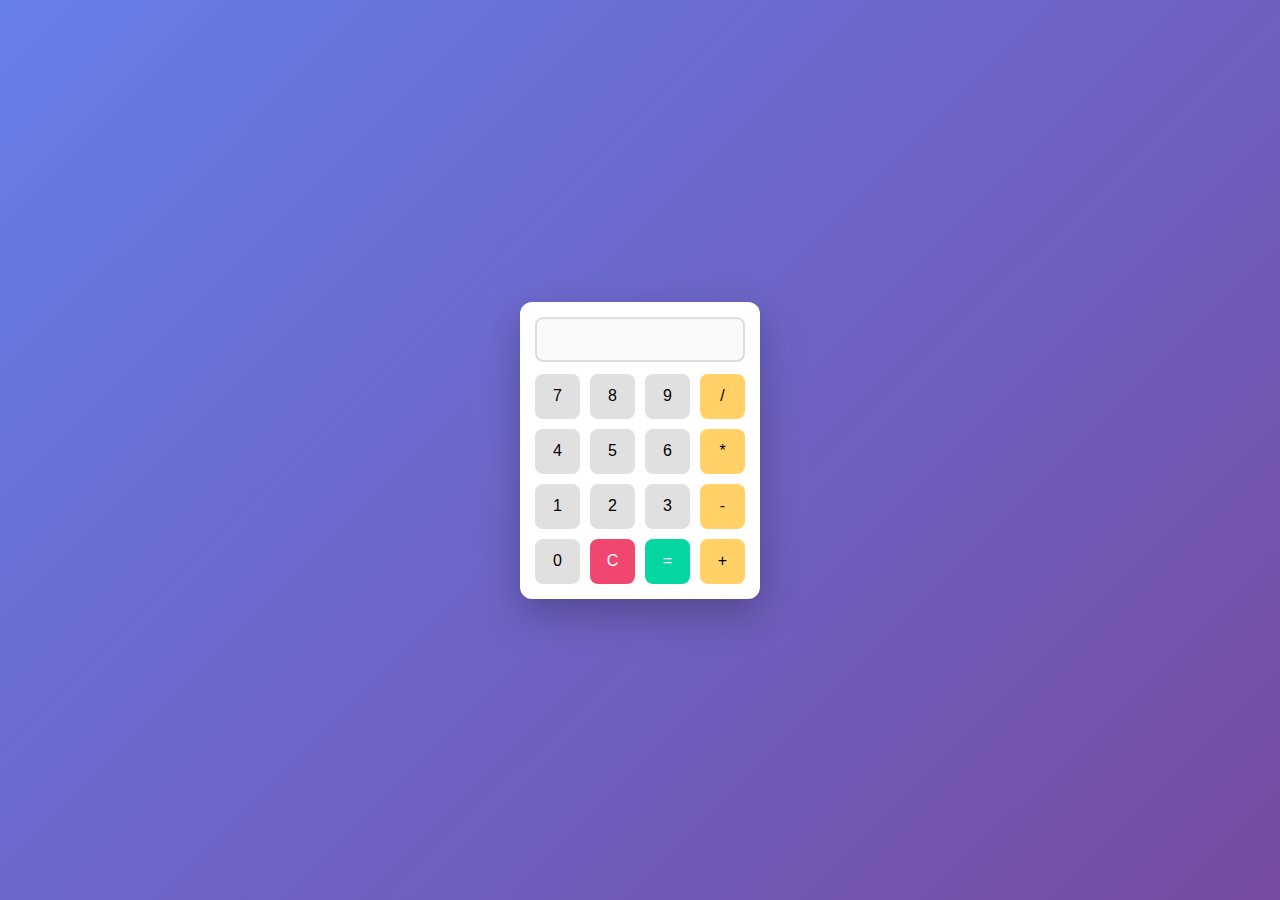
<file: day3/index.html>
<!DOCTYPE html>
<html lang="en">
<head>
  <meta charset="UTF-8">
  <title>Simple Calculator</title>
  <link rel="stylesheet" href="style.css">
</head>
<body>

  <div class="calculator">
    <input type="text" id="display">

    <div class="buttons">
      <button onclick="append('7')">7</button>
      <button onclick="append('8')">8</button>
      <button onclick="append('9')">9</button>
      <button onclick="append('/')">/</button>

      <button onclick="append('4')">4</button>
      <button onclick="append('5')">5</button>
      <button onclick="append('6')">6</button>
      <button onclick="append('*')">*</button>

      <button onclick="append('1')">1</button>
      <button onclick="append('2')">2</button>
      <button onclick="append('3')">3</button>
      <button onclick="append('-')">-</button>

      <button onclick="append('0')">0</button>
      <button onclick="clearDisplay()">C</button>
      <button onclick="calculate()">=</button>
      <button onclick="append('+')">+</button>
    </div>
  </div>

  <script src="script.js"></script>
</body>
</html>
</file>
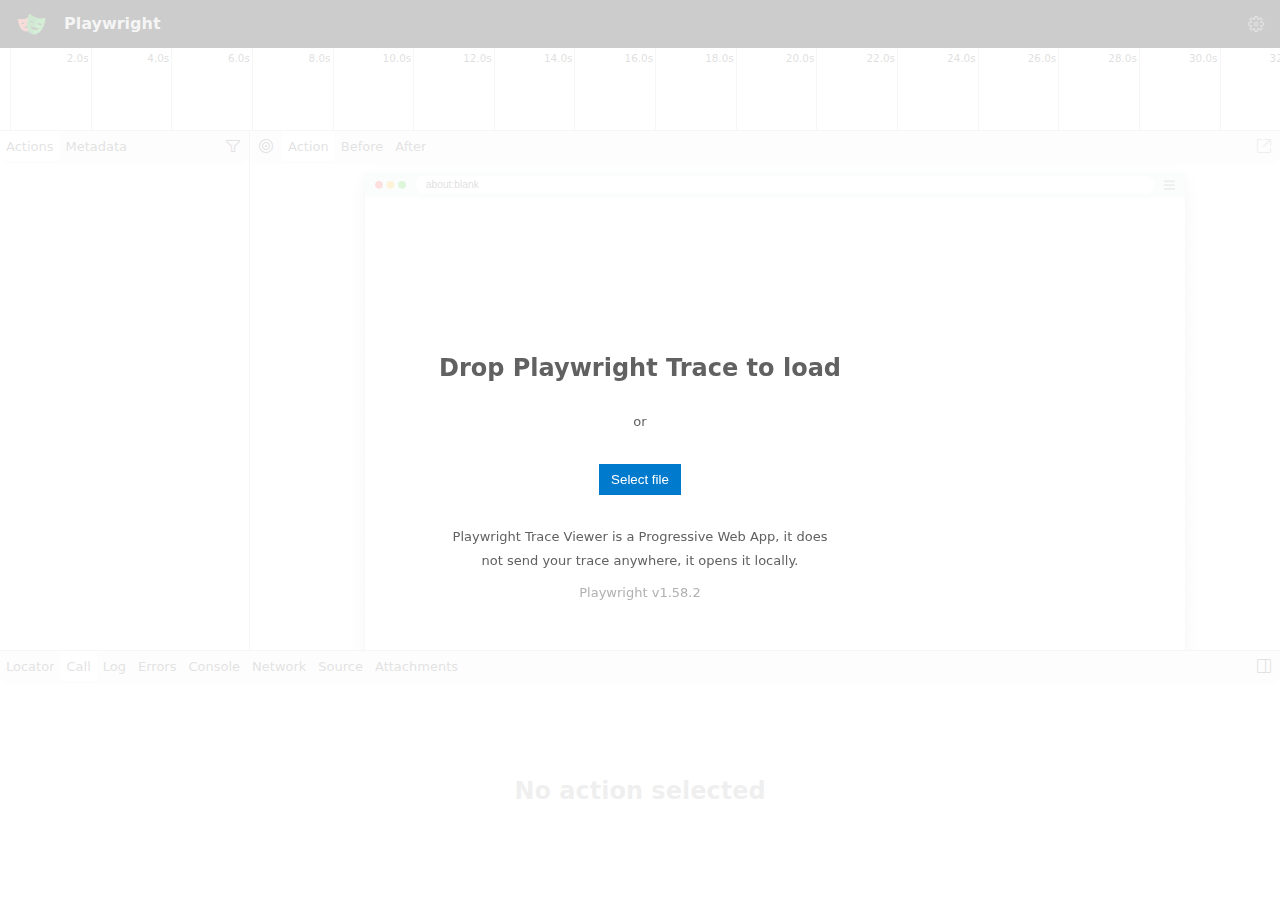
<file: node_modules/playwright-core/lib/vite/traceViewer/index.html>
<!DOCTYPE html>
<html lang="en" translate="no">
  <head>
    <meta charset="UTF-8">
    <meta name="viewport" content="width=device-width, initial-scale=1.0">
    <link rel="icon" href="./playwright-logo.svg" type="image/svg+xml">
    <link rel="manifest" href="./manifest.webmanifest">
    <title>Playwright Trace Viewer</title>
    <script type="module" crossorigin src="./index.BDwrLSGN.js"></script>
    <link rel="modulepreload" crossorigin href="./assets/defaultSettingsView-CJSZINFr.js">
    <link rel="stylesheet" crossorigin href="./defaultSettingsView.7ch9cixO.css">
    <link rel="stylesheet" crossorigin href="./index.BVu7tZDe.css">
  </head>
  <body>
    <div id="root"></div>
    <dialog id="fallback-error">
      <p>The Playwright Trace Viewer must be loaded over the <code>http://</code> or <code>https://</code> protocols.</p>
      <p>For more information, please see the <a href="https://aka.ms/playwright/trace-viewer-file-protocol">docs</a>.</p>
    </dialog>
    <script>
      if (!/^https?:/.test(window.location.protocol)) {
        const fallbackErrorDialog = document.getElementById('fallback-error');
        const isTraceViewerInsidePlaywrightReport = window.location.protocol === 'file:' && window.location.pathname.endsWith('/trace/index.html');
        // Best-effort to show the report path in the dialog.
        if (isTraceViewerInsidePlaywrightReport) {
          const reportPath = (() => {
            const base = decodeURIComponent(window.location.pathname).replace(/\/trace\/index\.html$/, '');
            if (navigator.platform === 'Win32')
              return base.replace(/^\//, '').replace(/\//g, '\\\\');
            return base;
          })();
          const reportLink = document.createElement('div');
          const command = `npx playwright show-report "${reportPath}"`;
          reportLink.innerHTML = `You can open the report via <code>${command}</code> from your Playwright project. <button type="button">Copy Command</button>`;
          fallbackErrorDialog.insertBefore(reportLink, fallbackErrorDialog.children[1]);
          reportLink.querySelector('button').addEventListener('click', () => navigator.clipboard.writeText(command));
        }
        fallbackErrorDialog.show();
      }
    </script>
  </body>
</html>
</file>
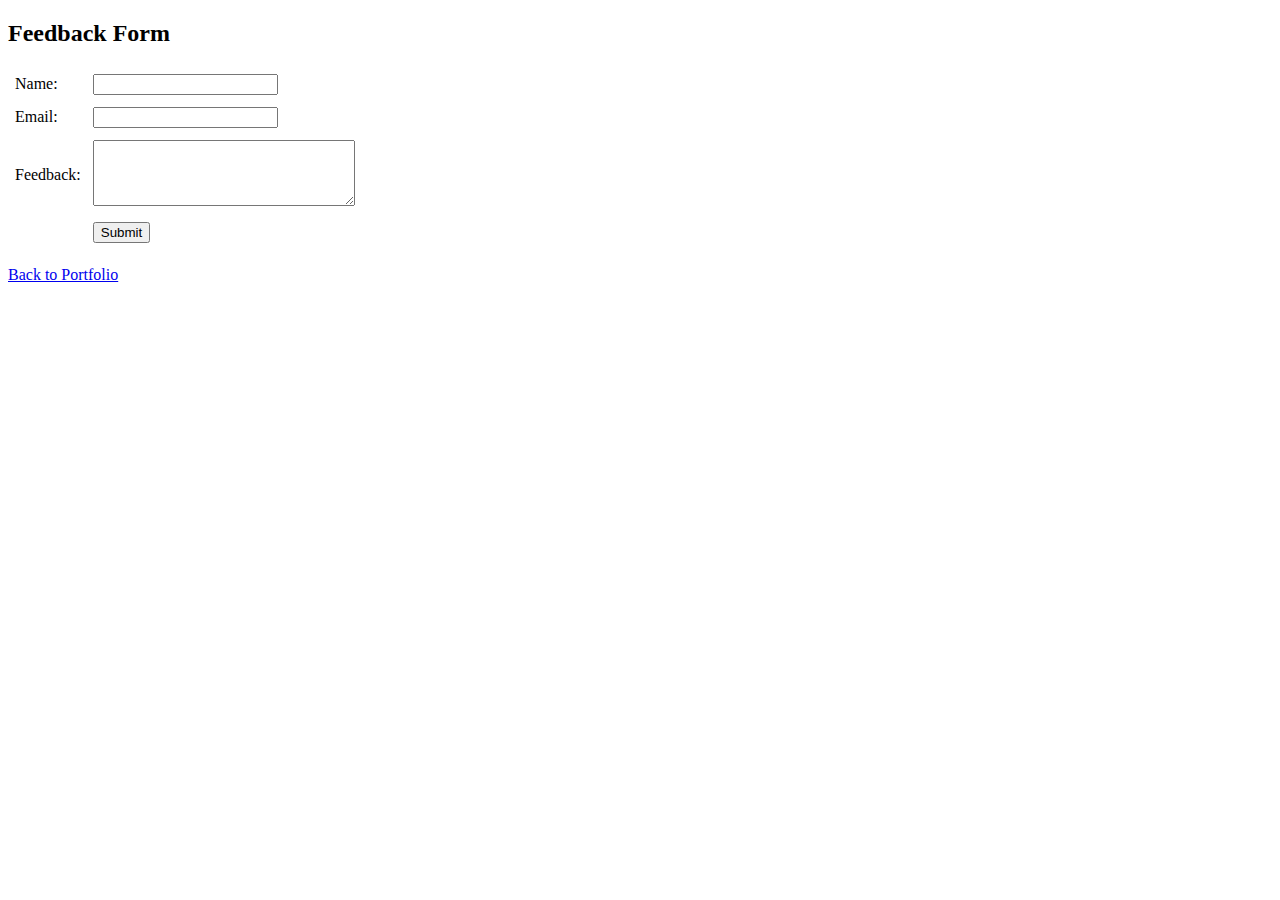
<file: day1/feedback.html>
<!DOCTYPE html>
<html>
<head>
    <title>Feedback Form</title>
</head>
<body>

<h2>Feedback Form</h2>

<form>
    <table cellpadding="5">

        <tr>
            <td>Name:</td>
            <td><input type="text"></td>
        </tr>

        <tr>
            <td>Email:</td>
            <td><input type="email"></td>
        </tr>

        <tr>
            <td>Feedback:</td>
            <td>
                <textarea rows="4" cols="30"></textarea>
            </td>
        </tr>

        <tr>
            <td></td>
            <td>
                <input type="submit" value="Submit">
            </td>
        </tr>

    </table>
</form>

<p>
<a href="index.html">Back to Portfolio</a>
</p>

</body>
</html>
</file>
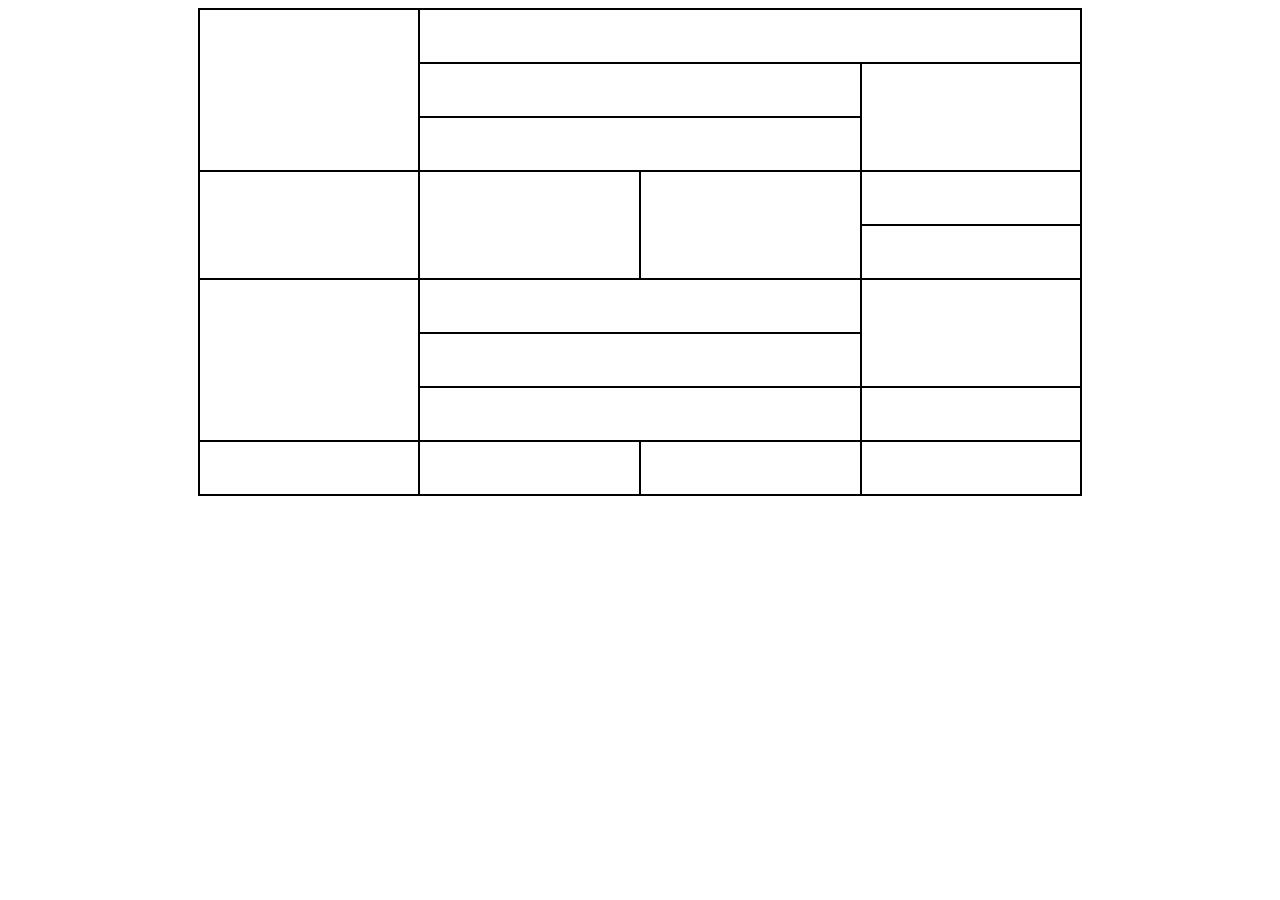
<file: day1/practice.html>
<!-- <!DOCTYPE html>
<html>
<head>
  <title>practice</title>
</head>
<body> -->

<!-- <table border="2px">
    <tr>
        <th rowspan="3">Day</th>
        <th colspan="3">Seminar</th>
    </tr>
    <tr>
        <th colspan="2">Schedule</th>
        <th rowspan="2">Topic</th>
    </tr>
    <tr>
        <th>Begin</th>
        <th>End</th>
    </tr>

    <tr>
        <td rowspan="2">Monday</td>
        <td>8:00 a.m.</td>
        <td>5:00 p.m.</td>
        <td>Introduction to XML</td>
    </tr>
    <tr>
        <td> </td>
        <td> </td>
        <td>Validity: DTD and Relax NG</td>
    </tr>

    <tr>
        <td rowspan="3">Tuesday</td>
        <td>8:00 a.m.</td>
        <td>11:00 a.m.</td>
        <td rowspan="2">XPath</td>
    </tr>
    <tr>
        <td>11:00 a.m.</td>
        <td>2:00 p.m.</td>
    </tr>
    <tr>
        <td>2:00 p.m.</td>
        <td>5:00 p.m.</td>
        <td>XSL Transformations</td>
    </tr>

    <tr>
        <td>Wednesday</td>
        <td>8:00 a.m.</td>
        <td>12:00 p.m.</td>
        <td>XSL Formatting Objects</td>
    </tr>
</table> -->
<!-- <fieldset>
    <legend>
        <font color="red">User Application Form</font></legend>
    <form action="">
        <label for="fname">First Name</label>
        <input type="text" id="fname">
        <br> <br>
        <label for="lname">Last Name</label>
        <input type="text" id="lname">
        <br><br>
        <label for="gender">Gender</label>
        <input type="radio" name="gender"> Male
        <input type="radio" name="gender"> Female
        <br><br>
        <label for="address">Address</label>
        <textarea name="" id="address"></textarea>
        <br><br>
        <label for="email">Email</label>
        <input type="text" id="email">
        <br><br>
        <button type="submit">submit</button>



</fieldset>
<br><br><br><br>
<fieldset>
    <legend>update information</legend>
    <form action="">
        use the form below to edit your information
        <br><br>
        <label for="fname">First Name</label>
        <input type="text" id="fname" placeholder="name">
        <br> <br>
        <label for="lname">Last Name</label>
        <input type="text" id="lname">
        <br><br>
        <label for="sport">Favorite sport</label>
        <select name="select" id="sport"> <option value="">select</option>
            <option value="">basket ball</option>
            <option value="">cricket</option>
            <option value="">football</option>
        </select>
        <br><br>
        <label for="gender">Gender</label>
        <input type="radio" name="gender"> Male
        <input type="radio" name="gender"> Female
        <br><br>
        <label for="resident">State Resident</label>
        <select name="select" id="sport"> <option value="">select</option>
            <option value="">rajasthan</option>
            <option value="">gujrat</option>
            <option value="">punjab</option>
        </select>
        <br><br>
        <label for="">car model owned</label>
        <input type="checkbox"> maruti
        <input type="checkbox"> audi
        <input type="checkbox"> ford
        

    
</fieldset> -->
<!DOCTYPE html>
<html>
<head>
  <title>Complex Table</title>
  <style>
    table {
      border-collapse: collapse;
      width: 70%;
      margin: auto;
    }
    td {
      border: 2px solid black;
      height: 50px;
    }
  </style>
</head>
<body>

<table>
    <tr>
        <td rowspan="3"></td>
        <td colspan="4"></td>
    </tr>
    <tr>
        <td colspan="2"></td>
        <td rowspan="2" colspan="2"></td>
    </tr>
    <tr>
        <td colspan="2"></td>
        
    </tr>
     <tr>
        <td rowspan="2"></td>
        <td rowspan="2"></td>
        <td rowspan="2"></td>
        <td></td>
    </tr>
    <tr>
        <td></td>
    </tr>
    <tr>
        <td rowspan="3"></td>
        <td colspan="2"></td>
        <td rowspan="2" colspan="2"></td>

    </tr>
    <tr>
        <td colspan="2"></td>
    </tr>
    <tr>
        <td colspan="2"></td>
        <td colspan="2"></td>
    </tr>
    <tr>
        <td></td>
        <td></td>
        <td></td>
        <td colspan="2"></td>
    </tr>
</body>
</html>
</file>
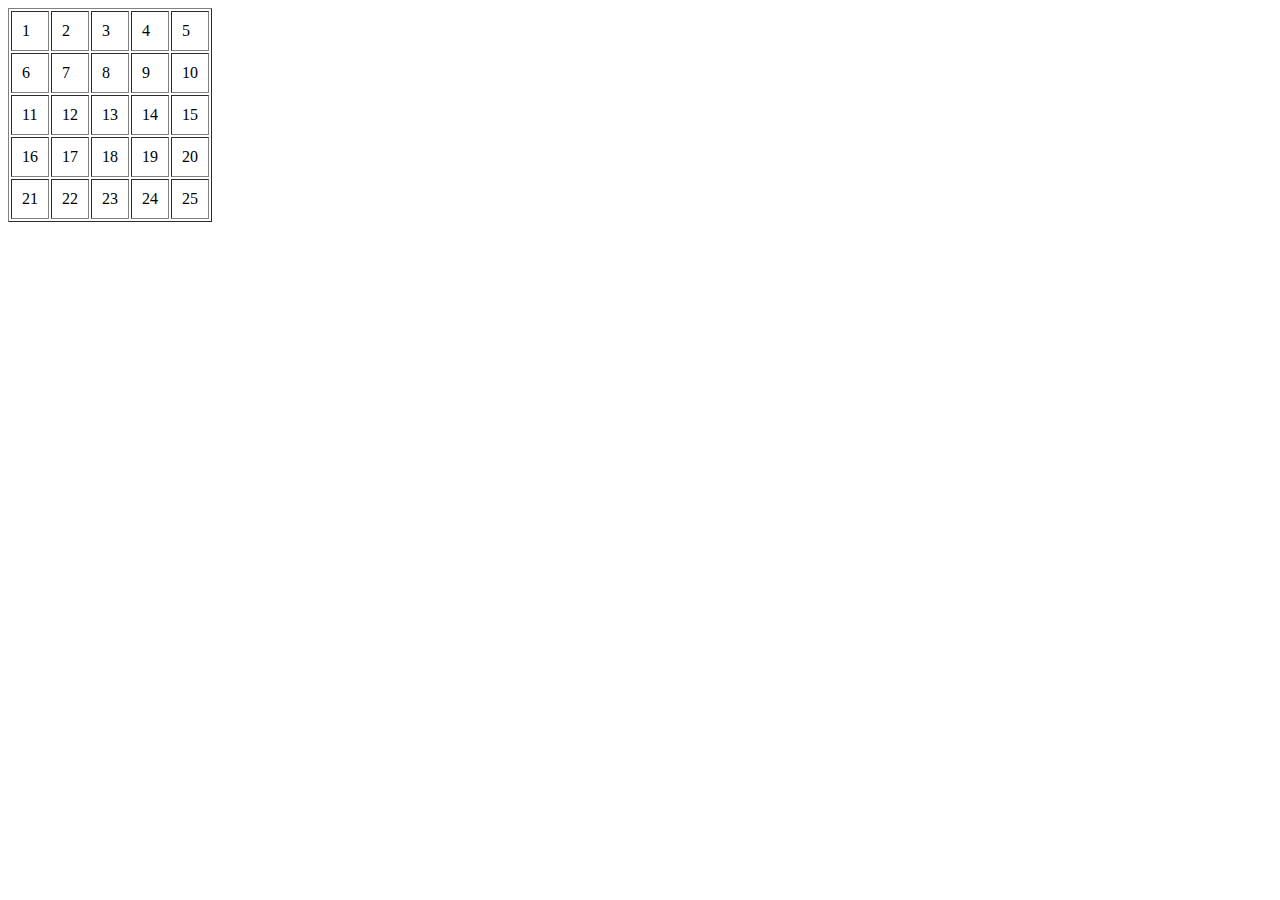
<file: day2/dom.html>
<!DOCTYPE html>
<html lang="en">
<head>
    <meta charset="UTF-8">
    <meta name="viewport" content="width=device-width, initial-scale=1.0">
    <title>Document</title>
</head>
<body>
    
    <!-- <h1 id="head1">WELCOME</h1>
    <P>Lorem ipsum dolor sit, amet consectetur adipisicing elit. At itaque nisi ut explicabo vero ratione. Ea, doloremque. Dolores veritatis earum optio numquam deleniti, voluptates obcaecati minima ab porro doloremque ipsam.</P>
    
    <button id="btn1">click</button>
    
    <div>
        <h1 class="h44">hwllo</h1>
        <h1 class="h44">ds</h1>
        <h1 class="h44">hii</h1>
        <h1 class="h44">sdsdf</h1>
        <h1 class="h44">fgf</h1>
    
    </div>
    <div class="counter-box">
    <h1>Counter</h1>

    <p id="count">0</p>

    <div class="buttons">
      <button id="minus">-</button>
      <button id="reset">Reset</button>
      <button id="plus">+</button>
    </div>
  </div> -->


  
    <script src="dom.js"></script>
</body>
</html>
</file>
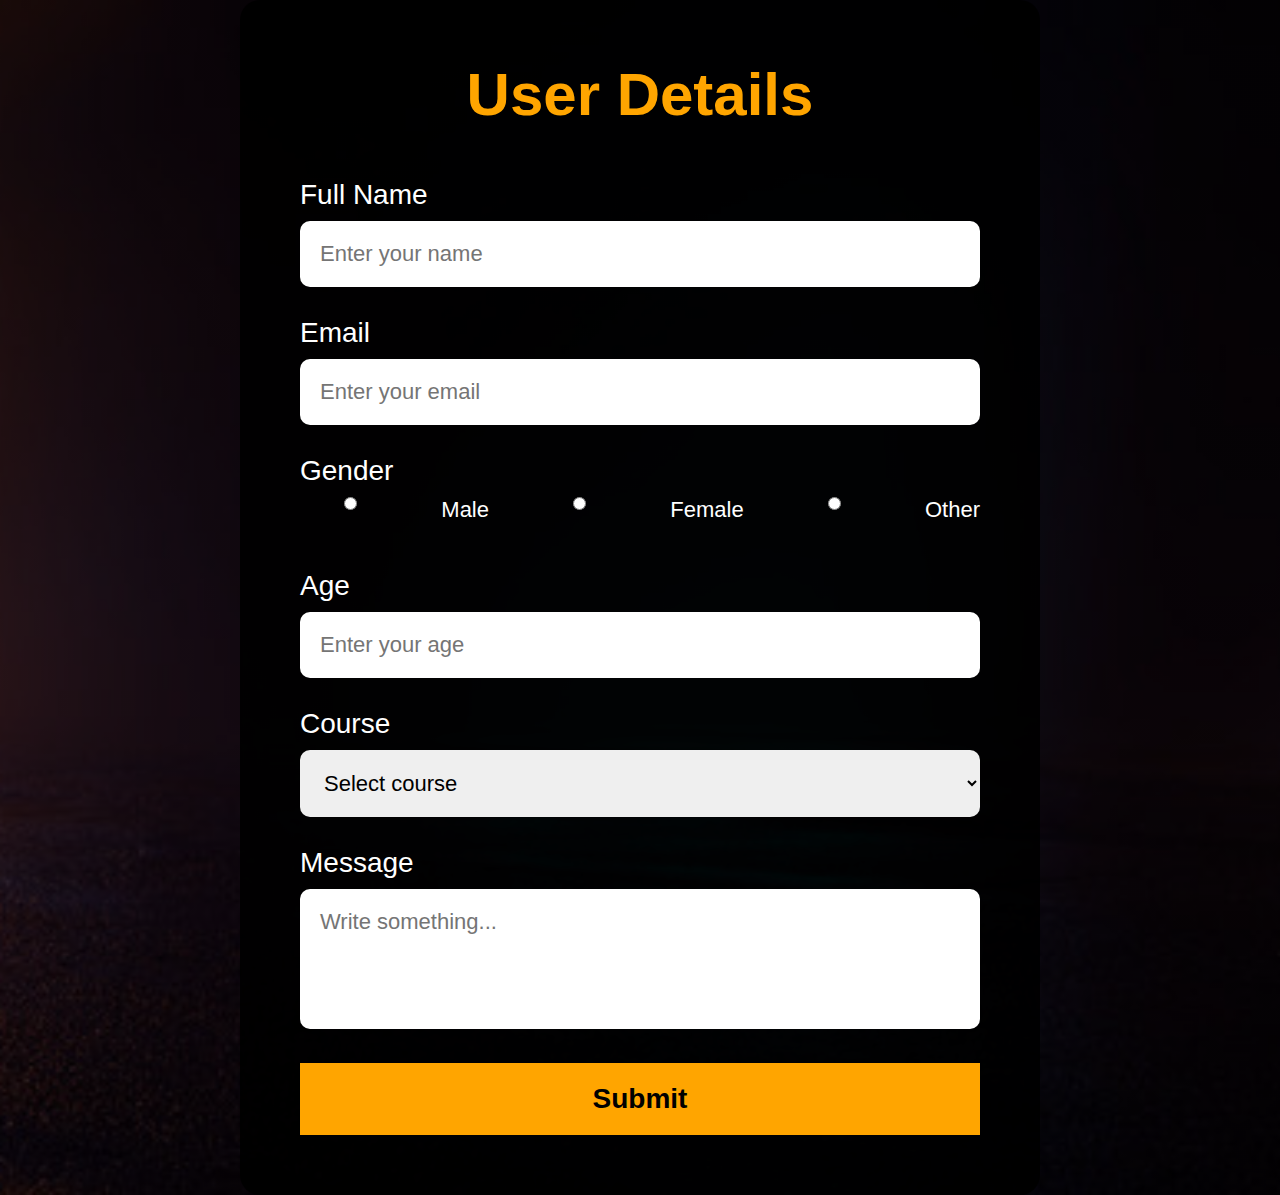
<file: day2/form.html>
<!DOCTYPE html>
<html lang="en">
<head>
  <meta charset="UTF-8">
  <title>User Form</title>
  <link rel="stylesheet" href="form.css">
</head>
<body>

  <div class="form-container">
    <h1>User Details</h1>

    <form>
      <label>Full Name</label>
      <input type="text" placeholder="Enter your name">

      <label>Email</label>
      <input type="email" placeholder="Enter your email">

      <label>Gender</label>
      <div class="gender">
        <input type="radio" name="gender"> Male
        <input type="radio" name="gender"> Female
        <input type="radio" name="gender"> Other
      </div>

      <label>Age</label>
      <input type="number" placeholder="Enter your age">

      <label>Course</label>
      <select>
        <option>Select course</option>
        <option>Web Design</option>
        <option>Web Development</option>
        <option>UI/UX</option>
      </select>

      <label>Message</label>
      <textarea placeholder="Write something..."></textarea>

      <button type="submit">Submit</button>
    </form>
  </div>

</body>
</html>
</file>
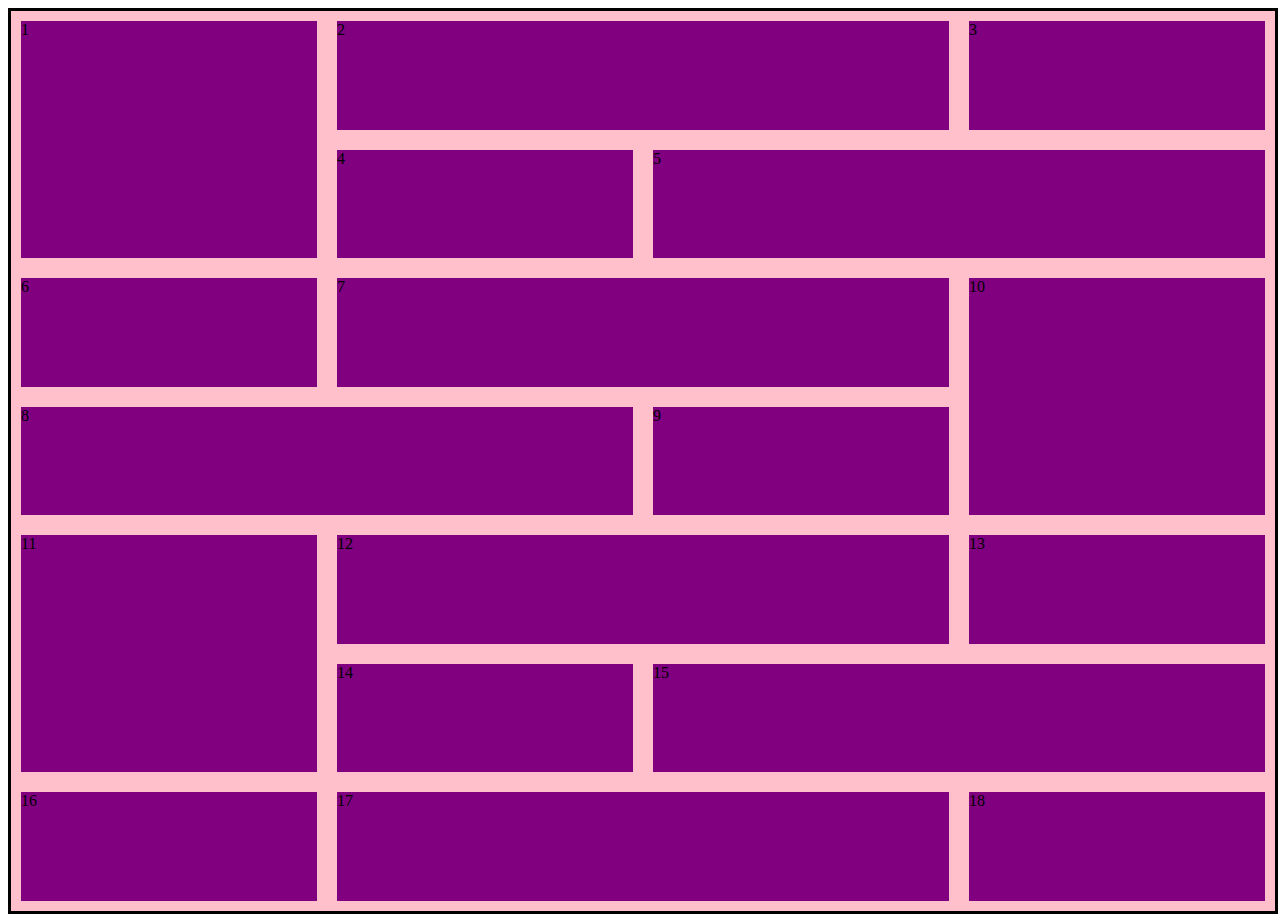
<file: day2/new.html>
<!-- <!DOCTYPE html>
<html lang="en">
<head>
    <meta charset="UTF-8">
    <meta name="viewport" content="width=device-width, initial-scale=1.0">
    <title>Document</title>
    <link rel="stylesheet" href="file.css"> -->
    <!-- <style>p{
        color: blue;
    }
    body{ color: brown;

    }
    </style> -->
<!-- </head>

<body> -->
    <!-- <h1>welcome
    </h1>
    <div id="div1">
        how is it going <div>

            <h1> Lorem ipsum dolor sit, amet consectetur adipisicing elit. Incidunt ullam illum harum in, suscipit quae itaque nesciunt id, esse at odio voluptates maxime qui ab exercitationem, consectetur recusandae porro provident!</h1>

    </div></div>
    
    <p>Lorem ipsum dolor sit amet consectetur adipisicing elit. Excepturi soluta, ducimus pariatur temporibus quisquam, sapiente necessitatibus deserunt, ipsa consectetur sint cumque perspiciatis consequuntur deleniti dignissimos porro quasi sunt illum dolore.</p> -->
  <!-- <ul><li>heloo</li>
  <li>sdf</li>
  <li>sfgsfg</li>
  <li>sdfsr</li>
  <li>sdf</li>
  <li>sdfsd</li>
  <li>ssfs</li>
  <li>rtghtr</li>
  <li>dtgyh</li>
  <li>etyet</li></ul>
  
  
    <p>Lorem ipsum dolor sit amet consectetur.lorem Lorem ipsum dolor sit amet consectetur.Lorem ipsum dolor sit amet,💕 consectetur adipisicing elit. Labore aliquam maiores fuga illum, et corporis enim at accusamus ratione soluta in blanditiis, sunt dolores explicabo repudiandae sequi. Amet, harum eius!</p>
<a href="www.google">google</a> -->
<!-- <h1>Lorem ipsum, dolor sit amet consectetur adipisicing elit. Quo sunt, at facilis ipsam adipisci iusto ea ex necessitatibus nihil voluptas, tempora placeat optio quisquam qui, perferendis quibusdam in sit doloremque.</h1> -->
 <!-- <div id="box1"> Lorem ipsum dolor, sit amet consectetur adipisicing elit. Fugiat quibusdam quod id neque eveniet dicta exercitationem autem, sapiente, eligendi recusandae, earum repudiandae omnis obcaecati voluptatibus commodi magnam. Animi, similique exercitationem!</div>
 
 <br>
 <div id="box2"> Lorem ipsum dolor, sit amet consectetur adipisicing elit. Fugiat quibusdam quod id neque eveniet dicta exercitationem autem, sapiente, eligendi recusandae, earum repudiandae omnis obcaecati voluptatibus commodi magnam. Animi, similique exercitationem!</div> -->
<!-- <div>box1</div>
<div>box2</div>
<div>box3</div>
<p>Lorem ipsum dolor sit amet consectetur adipisicing elit. Ea, cumque. Voluptatem architecto, voluptas officia cumque fuga modi vero culpa? Ad, pariatur error odit eum impedit minima illum ratione accusamus dolorum.</p>
<p>Lorem ipsum dolor sit amet consectetur adipisicing elit. Earum commodi accusamus rerum incidunt sit sint ipsa tempore maxime quos quae enim, accusantium veritatis perferendis nisi aperiam, obcaecati, neque voluptates amet.
</p>
<p>Lorem ipsum dolor sit amet consectetur adipisicing elit. Doloribus aliquid qui soluta in et aspernatur cupiditate tenetur quis maiores culpa eos commodi iusto, a iste error minus velit, temporibus tempora!</p>



</body>
</html> -->
<!DOCTYPE html>
<html lang="en">
<head>
    <meta charset="UTF-8">
    <title> CSS </title>
    <link rel="stylesheet" href="file.css">
</head>

<body>
<!-- 
    <h1>My Profile</h1>

    <div id="card">
        <div class="box">HTML</div>
        <div class="box">CSS</div>
        <div class="box">JS</div>

        <p>
            Lorem ipsum dolor sit amet consectetur adipisicing elit. 
            Doloribus aliquid qui soluta in et aspernatur cupiditate.
        </p>

        <a href="https://www.google.com">Google</a>
    </div> -->
<!-- <p>Lorem ipsum dolor sit amet consectetur adipisicing elit. Adipisci ducimus, repellat animi cupiditate natus eius id consectetur quibusdam nam iusto recusandae fugiat voluptates totam. Nulla praesentium obcaecati quaerat laborum earum!</p>
<p>Lorem ipsum dolor sit amet consectetur adipisicing elit. Adipisci ducimus, repellat animi cupiditate natus eius id consectetur quibusdam nam iusto recusandae fugiat voluptates totam. Nulla praesentium obcaecati quaerat laborum earum!</p>
<p>Lorem ipsum dolor sit amet consectetur adipisicing elit. Adipisci ducimus, repellat animi cupiditate natus eius id consectetur quibusdam nam iusto recusandae fugiat voluptates totam. Nulla praesentium obcaecati quaerat laborum earum!</p>
<p>Lorem ipsum dolor sit amet consectetur adipisicing elit. Adipisci ducimus, repellat animi cupiditate natus eius id consectetur quibusdam nam iusto recusandae fugiat voluptates totam. Nulla praesentium obcaecati quaerat laborum earum!</p>
<p>Lorem ipsum dolor sit amet consectetur adipisicing elit. Adipisci ducimus, repellat animi cupiditate natus eius id consectetur quibusdam nam iusto recusandae fugiat voluptates totam. Nulla praesentium obcaecati quaerat laborum earum!</p>
<p>Lorem ipsum dolor sit amet consectetur adipisicing elit. Adipisci ducimus, repellat animi cupiditate natus eius id consectetur quibusdam nam iusto recusandae fugiat voluptates totam. Nulla praesentium obcaecati quaerat laborum earum!</p>
<p>Lorem ipsum dolor sit amet consectetur adipisicing elit. Adipisci ducimus, repellat animi cupiditate natus eius id consectetur quibusdam nam iusto recusandae fugiat voluptates totam. Nulla praesentium obcaecati quaerat laborum earum!</p>
<p>Lorem ipsum dolor sit amet consectetur adipisicing elit. Adipisci ducimus, repellat animi cupiditate natus eius id consectetur quibusdam nam iusto recusandae fugiat voluptates totam. Nulla praesentium obcaecati quaerat laborum earum!</p>
<p>Lorem ipsum dolor sit amet consectetur adipisicing elit. Adipisci ducimus, repellat animi cupiditate natus eius id consectetur quibusdam nam iusto recusandae fugiat voluptates totam. Nulla praesentium obcaecati quaerat laborum earum!</p>
<p>Lorem ipsum dolor sit amet consectetur adipisicing elit. Adipisci ducimus, repellat animi cupiditate natus eius id consectetur quibusdam nam iusto recusandae fugiat voluptates totam. Nulla praesentium obcaecati quaerat laborum earum!</p>
<p>Lorem ipsum dolor sit amet consectetur adipisicing elit. Adipisci ducimus, repellat animi cupiditate natus eius id consectetur quibusdam nam iusto recusandae fugiat voluptates totam. Nulla praesentium obcaecati quaerat laborum earum!</p>
<p>Lorem ipsum dolor sit amet consectetur adipisicing elit. Adipisci ducimus, repellat animi cupiditate natus eius id consectetur quibusdam nam iusto recusandae fugiat voluptates totam. Nulla praesentium obcaecati quaerat laborum earum!</p>
<p>Lorem ipsum dolor sit amet consectetur adipisicing elit. Adipisci ducimus, repellat animi cupiditate natus eius id consectetur quibusdam nam iusto recusandae fugiat voluptates totam. Nulla praesentium obcaecati quaerat laborum earum!</p> -->
<!-- <div id="box1">fixed</div>
<div id="box2"><div id="box3">relative<div id="box5">static</div><div id="box4">absolute</div></div></div> -->

<!-- 
<p>Lorem ipsum dolor sit amet consectetur adipisicing elit. Adipisci ducimus, repellat animi cupiditate natus eius id consectetur quibusdam nam iusto recusandae fugiat voluptates totam. Nulla praesentium obcaecati quaerat laborum earum!</p>
<p>Lorem ipsum dolor sit amet consectetur adipisicing elit. Adipisci ducimus, repellat animi cupiditate natus eius id consectetur quibusdam nam iusto recusandae fugiat voluptates totam. Nulla praesentium obcaecati quaerat laborum earum!</p>
<p>Lorem ipsum dolor sit amet consectetur adipisicing elit. Adipisci ducimus, repellat animi cupiditate natus eius id consectetur quibusdam nam iusto recusandae fugiat voluptates totam. Nulla praesentium obcaecati quaerat laborum earum!</p>
<p>Lorem ipsum dolor sit amet consectetur adipisicing elit. Adipisci ducimus, repellat animi cupiditate natus eius id consectetur quibusdam nam iusto recusandae fugiat voluptates totam. Nulla praesentium obcaecati quaerat laborum earum!</p>
<p>Lorem ipsum dolor sit amet consectetur adipisicing elit. Adipisci ducimus, repellat animi cupiditate natus eius id consectetur quibusdam nam iusto recusandae fugiat voluptates totam. Nulla praesentium obcaecati quaerat laborum earum!</p>
<p>Lorem ipsum dolor sit amet consectetur adipisicing elit. Adipisci ducimus, repellat animi cupiditate natus eius id consectetur quibusdam nam iusto recusandae fugiat voluptates totam. Nulla praesentium obcaecati quaerat laborum earum!</p>
<p>Lorem ipsum dolor sit amet consectetur adipisicing elit. Adipisci ducimus, repellat animi cupiditate natus eius id consectetur quibusdam nam iusto recusandae fugiat voluptates totam. Nulla praesentium obcaecati quaerat laborum earum!</p>
<p>Lorem ipsum dolor sit amet consectetur adipisicing elit. Adipisci ducimus, repellat animi cupiditate natus eius id consectetur quibusdam nam iusto recusandae fugiat voluptates totam. Nulla praesentium obcaecati quaerat laborum earum!</p>
<p>Lorem ipsum dolor sit amet consectetur adipisicing elit. Adipisci ducimus, repellat animi cupiditate natus eius id consectetur quibusdam nam iusto recusandae fugiat voluptates totam. Nulla praesentium obcaecati quaerat laborum earum!</p>
<p>Lorem ipsum dolor sit amet consectetur adipisicing elit. Adipisci ducimus, repellat animi cupiditate natus eius id consectetur quibusdam nam iusto recusandae fugiat voluptates totam. Nulla praesentium obcaecati quaerat laborum earum!</p>
<p>Lorem ipsum dolor sit amet consectetur adipisicing elit. Adipisci ducimus, repellat animi cupiditate natus eius id consectetur quibusdam nam iusto recusandae fugiat voluptates totam. Nulla praesentium obcaecati quaerat laborum earum!</p>
<p>Lorem ipsum dolor sit amet consectetur adipisicing elit. Adipisci ducimus, repellat animi cupiditate natus eius id consectetur quibusdam nam iusto recusandae fugiat voluptates totam. Nulla praesentium obcaecati quaerat laborum earum!</p> -->
 <div id="parent">
    <div class=" cont c1">1</div>
    <div class=" cont c2">2</div>
    <div class=" cont c3">3</div>
    <div class=" cont c4">4</div>
    <div class=" cont c5">5</div>
    <div class=" cont c6">6</div>
    <div class=" cont c7">7</div>
    <div class=" cont c8">8</div>
    <div class=" cont c9">9</div>
    <div class=" cont c10">10</div>
    <div class=" cont c11">11</div>
    <div class=" cont c12">12</div>
    <div class=" cont c13">13</div>
    <div class=" cont c14">14</div>
    <div class=" cont c15">15</div>
    <div class=" cont c16">16</div>
    <div class=" cont c17">17</div> 
    <div class=" cont c18">18</div>
    <!-- <div class=" cont c19">19</div>
    <div class=" cont c20">20</div> -->
    <!-- <div class=" cont c21">21</div>
    <div class=" cont c22">22</div>
    <div class=" cont c23">23</div>
    <div class=" cont c24">24</div>
    <div class=" cont c25">25</div>
    <div class=" cont c26">26</div>
    <div class=" cont c27">27</div>
    <div class=" cont c28">28</div> -->
    
 </div>
</body>
</html>
</file>
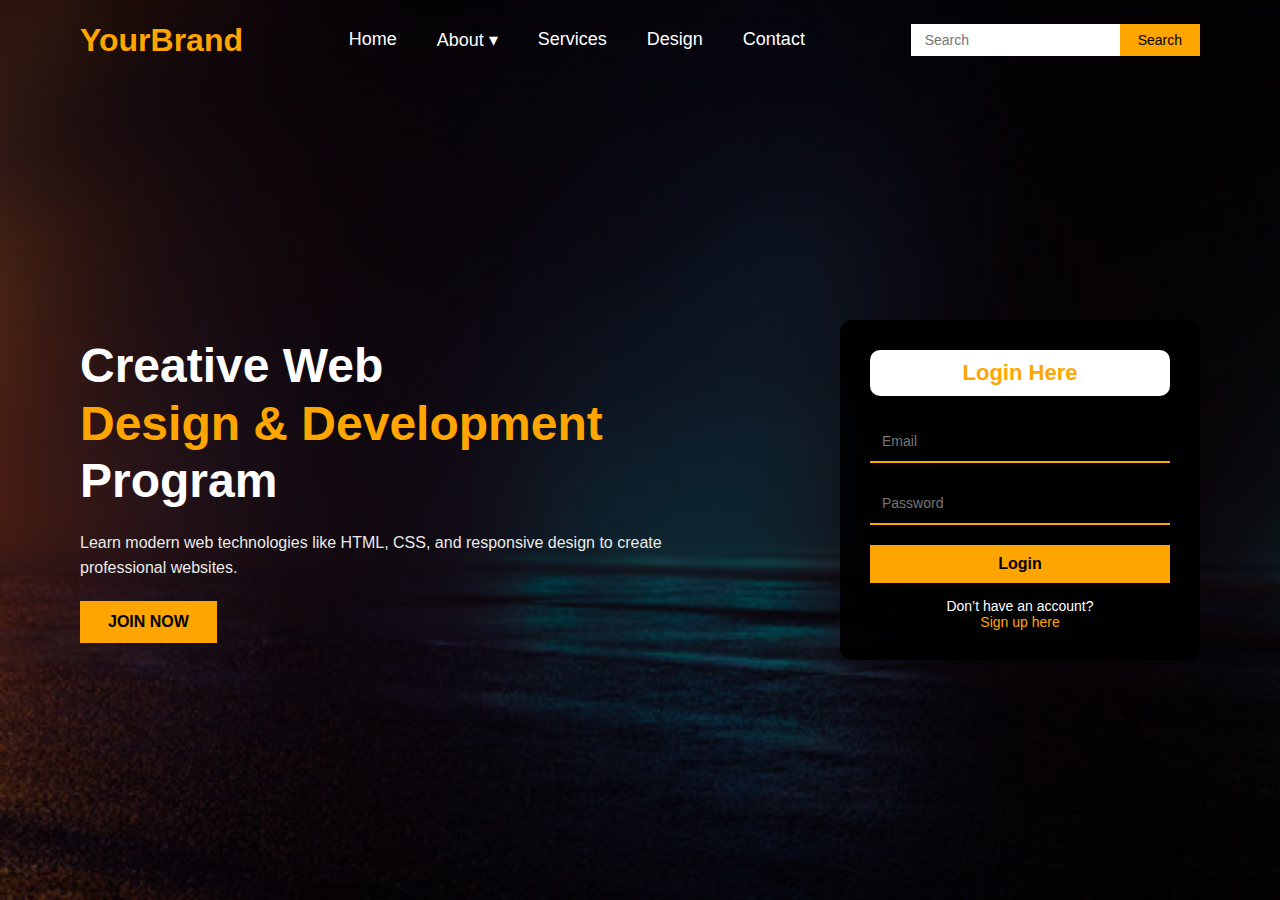
<file: day2/web.html>
<!DOCTYPE html>
<html lang="en">
<head>
  <meta charset="UTF-8">
  <title>Landing Page</title>
  <link rel="stylesheet" href="web.css">
</head>
<body>

  <nav class="navbar">
    <div class="logo">YourBrand</div>

    <ul class="nav-links">
      <li><a href="web.html">Home</a></li>

      <li class="dropdown">
        <a href="#">About ▾</a>
        <ul class="dropdown-menu">
          <li><a href="#">Company</a></li>
          <li><a href="#">Team</a></li>
          <li><a href="#">Careers</a></li>
        </ul>
      </li>

      <li><a href="#">Services</a></li>
      <li><a href="#">Design</a></li>
      <li><a href="#">Contact</a></li>
    </ul>

    <div class="search-box">
      <input type="text" placeholder="Search">
      <button>Search</button>
    </div>
  </nav>

  <section class="hero">
    <div class="content">
      <h1>
        Creative Web <br>
        <span>Design & Development</span><br>
        Program
      </h1>

      <p>
        Learn modern web technologies like HTML, CSS, and responsive design
        to create professional websites.
      </p>

      <button class="join-btn">JOIN NOW</button>
    </div>

    <div class="login-box">
      <h2>Login Here</h2>

      <input type="email" placeholder="Email">
      <input type="password" placeholder="Password">

      <button class="login-btn">Login</button>

      <p class="signup">
        Don’t have an account?<br>
        <a href="form.html">Sign up here</a>
      </p>
    </div>
  </section>

</body>
</html>
</file>
<file: day3/style.css>
* {
  margin: 0;
  padding: 0;
  box-sizing: border-box;
}
body {
  display: flex;
  justify-content: center;
  align-items: center;
  height: 100vh;
  background: linear-gradient(135deg, #667eea, #764ba2);
  font-family: "Segoe UI", sans-serif;
}


.calculator {
  width: 240px;
  padding: 15px;
  border-radius: 12px;
  background: #ffffff;
  box-shadow: 0 15px 40px rgba(0, 0, 0, 0.25);
  text-align: center;
}

#display {
  width: 100%;
  height: 45px;
  font-size: 20px;
  margin-bottom: 12px;
  padding: 5px 10px;
  text-align: right;
  border-radius: 8px;
  border: 2px solid #ddd;
  background: #f9f9f9;
  box-sizing: border-box;
}

.buttons {
  display: grid;
  grid-template-columns: repeat(4, 1fr);
  gap: 10px;
}


button {
  height: 45px;
  font-size: 16px;
  border-radius: 8px;
  border: none;
  background: #e0e0e0;
  cursor: pointer;
  transition: all 0.2s ease;
}


button:hover {
  background: #d4d4d4;
  transform: translateY(-2px);
}


button:active {
  transform: translateY(0);
  box-shadow: inset 0 3px 5px rgba(0, 0, 0, 0.2);
}


button:nth-child(4n) {
  background: #ffd166;
}

button:nth-child(4n):hover {
  background: #ffca3a;
}

button:nth-child(15) {
  background: #06d6a0;
  color: white;
}

button:nth-child(15):hover {
  background: #04c18a;
}


button:nth-child(14) {
  background: #ef476f;
  color: white;
}

button:nth-child(14):hover {
  background: #e6395f;
}
</file>
<file: node_modules/playwright-core/lib/vite/traceViewer/defaultSettingsView.7ch9cixO.css>
:root{color-scheme:light dark}body{--transparent-blue: #2196F355;--light-pink: #ff69b460;--gray: #888888;--sidebar-width: 250px;--box-shadow: rgba(0, 0, 0, .133) 0px 1.6px 3.6px 0px, rgba(0, 0, 0, .11) 0px .3px .9px 0px}html,body{width:100%;height:100%;padding:0;margin:0;overflow:hidden;display:flex;overscroll-behavior-x:none}#root{width:100%;height:100%;display:flex}body,dialog{background-color:var(--vscode-panel-background);color:var(--vscode-foreground);font-family:var(--vscode-font-family);font-weight:var(--vscode-font-weight);font-size:var(--vscode-font-size);-webkit-font-smoothing:antialiased}a{color:var(--vscode-textLink-foreground)}dialog{border:none;padding:0;box-shadow:var(--box-shadow);line-height:28px;max-width:400px}dialog .title{display:flex;align-items:center;margin:0;padding:0 5px;height:32px;background-color:var(--vscode-sideBar-background);max-width:400px}dialog .title .codicon{margin-right:3px}dialog .body{padding:10px;text-align:center}.button{color:var(--vscode-button-foreground);background:var(--vscode-button-background);margin:10px;border:none;height:28px;min-width:40px;cursor:pointer;-webkit-user-select:none;user-select:none}.button:focus{outline:1px solid var(--vscode-focusBorder)}.button:hover{background:var(--vscode-button-hoverBackground)}.button.secondary{color:var(--vscode-button-secondaryForeground);background:var(--vscode-button-secondaryBackground)}.button.secondary:hover{background:var(--vscode-button-secondaryHoverBackground)}*{box-sizing:border-box;min-width:0;min-height:0}*[hidden],.hidden{display:none!important}.invisible{visibility:hidden!important}svg{fill:currentColor}.vbox{display:flex;flex-direction:column;flex:auto;position:relative}.fill{position:absolute;top:0;right:0;bottom:0;left:0}.hbox{display:flex;flex:auto;position:relative}.spacer{flex:auto}.codicon-check{color:var(--vscode-charts-green)}.codicon-error{color:var(--vscode-errorForeground)}.codicon-warning{color:var(--vscode-list-warningForeground)}.codicon-circle-outline{color:var(--vscode-disabledForeground)}input[type=text],input[type=search]{color:var(--vscode-input-foreground);background-color:var(--vscode-input-background);border:none;outline:none}.codicon-loading{animation:spin 1s infinite linear}::placeholder{color:var(--vscode-input-placeholderForeground)}@keyframes spin{to{transform:rotate(360deg)}}@font-face{font-family:codicon;src:url(./codicon.DCmgc-ay.ttf) format("truetype")}.codicon{font: 16px/1 codicon;flex:none;display:inline-block;text-decoration:none;text-rendering:auto;text-align:center;-webkit-font-smoothing:antialiased;-moz-osx-font-smoothing:grayscale;-webkit-user-select:none;-moz-user-select:none;-ms-user-select:none;user-select:none}.codicon-add:before{content:""}.codicon-plus:before{content:""}.codicon-gist-new:before{content:""}.codicon-repo-create:before{content:""}.codicon-lightbulb:before{content:""}.codicon-light-bulb:before{content:""}.codicon-repo:before{content:""}.codicon-repo-delete:before{content:""}.codicon-gist-fork:before{content:""}.codicon-repo-forked:before{content:""}.codicon-git-pull-request:before{content:""}.codicon-git-pull-request-abandoned:before{content:""}.codicon-record-keys:before{content:""}.codicon-keyboard:before{content:""}.codicon-tag:before{content:""}.codicon-git-pull-request-label:before{content:""}.codicon-tag-add:before{content:""}.codicon-tag-remove:before{content:""}.codicon-person:before{content:""}.codicon-person-follow:before{content:""}.codicon-person-outline:before{content:""}.codicon-person-filled:before{content:""}.codicon-git-branch:before{content:""}.codicon-git-branch-create:before{content:""}.codicon-git-branch-delete:before{content:""}.codicon-source-control:before{content:""}.codicon-mirror:before{content:""}.codicon-mirror-public:before{content:""}.codicon-star:before{content:""}.codicon-star-add:before{content:""}.codicon-star-delete:before{content:""}.codicon-star-empty:before{content:""}.codicon-comment:before{content:""}.codicon-comment-add:before{content:""}.codicon-alert:before{content:""}.codicon-warning:before{content:""}.codicon-search:before{content:""}.codicon-search-save:before{content:""}.codicon-log-out:before{content:""}.codicon-sign-out:before{content:""}.codicon-log-in:before{content:""}.codicon-sign-in:before{content:""}.codicon-eye:before{content:""}.codicon-eye-unwatch:before{content:""}.codicon-eye-watch:before{content:""}.codicon-circle-filled:before{content:""}.codicon-primitive-dot:before{content:""}.codicon-close-dirty:before{content:""}.codicon-debug-breakpoint:before{content:""}.codicon-debug-breakpoint-disabled:before{content:""}.codicon-debug-hint:before{content:""}.codicon-terminal-decoration-success:before{content:""}.codicon-primitive-square:before{content:""}.codicon-edit:before{content:""}.codicon-pencil:before{content:""}.codicon-info:before{content:""}.codicon-issue-opened:before{content:""}.codicon-gist-private:before{content:""}.codicon-git-fork-private:before{content:""}.codicon-lock:before{content:""}.codicon-mirror-private:before{content:""}.codicon-close:before{content:""}.codicon-remove-close:before{content:""}.codicon-x:before{content:""}.codicon-repo-sync:before{content:""}.codicon-sync:before{content:""}.codicon-clone:before{content:""}.codicon-desktop-download:before{content:""}.codicon-beaker:before{content:""}.codicon-microscope:before{content:""}.codicon-vm:before{content:""}.codicon-device-desktop:before{content:""}.codicon-file:before{content:""}.codicon-file-text:before{content:""}.codicon-more:before{content:""}.codicon-ellipsis:before{content:""}.codicon-kebab-horizontal:before{content:""}.codicon-mail-reply:before{content:""}.codicon-reply:before{content:""}.codicon-organization:before{content:""}.codicon-organization-filled:before{content:""}.codicon-organization-outline:before{content:""}.codicon-new-file:before{content:""}.codicon-file-add:before{content:""}.codicon-new-folder:before{content:""}.codicon-file-directory-create:before{content:""}.codicon-trash:before{content:""}.codicon-trashcan:before{content:""}.codicon-history:before{content:""}.codicon-clock:before{content:""}.codicon-folder:before{content:""}.codicon-file-directory:before{content:""}.codicon-symbol-folder:before{content:""}.codicon-logo-github:before{content:""}.codicon-mark-github:before{content:""}.codicon-github:before{content:""}.codicon-terminal:before{content:""}.codicon-console:before{content:""}.codicon-repl:before{content:""}.codicon-zap:before{content:""}.codicon-symbol-event:before{content:""}.codicon-error:before{content:""}.codicon-stop:before{content:""}.codicon-variable:before{content:""}.codicon-symbol-variable:before{content:""}.codicon-array:before{content:""}.codicon-symbol-array:before{content:""}.codicon-symbol-module:before{content:""}.codicon-symbol-package:before{content:""}.codicon-symbol-namespace:before{content:""}.codicon-symbol-object:before{content:""}.codicon-symbol-method:before{content:""}.codicon-symbol-function:before{content:""}.codicon-symbol-constructor:before{content:""}.codicon-symbol-boolean:before{content:""}.codicon-symbol-null:before{content:""}.codicon-symbol-numeric:before{content:""}.codicon-symbol-number:before{content:""}.codicon-symbol-structure:before{content:""}.codicon-symbol-struct:before{content:""}.codicon-symbol-parameter:before{content:""}.codicon-symbol-type-parameter:before{content:""}.codicon-symbol-key:before{content:""}.codicon-symbol-text:before{content:""}.codicon-symbol-reference:before{content:""}.codicon-go-to-file:before{content:""}.codicon-symbol-enum:before{content:""}.codicon-symbol-value:before{content:""}.codicon-symbol-ruler:before{content:""}.codicon-symbol-unit:before{content:""}.codicon-activate-breakpoints:before{content:""}.codicon-archive:before{content:""}.codicon-arrow-both:before{content:""}.codicon-arrow-down:before{content:""}.codicon-arrow-left:before{content:""}.codicon-arrow-right:before{content:""}.codicon-arrow-small-down:before{content:""}.codicon-arrow-small-left:before{content:""}.codicon-arrow-small-right:before{content:""}.codicon-arrow-small-up:before{content:""}.codicon-arrow-up:before{content:""}.codicon-bell:before{content:""}.codicon-bold:before{content:""}.codicon-book:before{content:""}.codicon-bookmark:before{content:""}.codicon-debug-breakpoint-conditional-unverified:before{content:""}.codicon-debug-breakpoint-conditional:before{content:""}.codicon-debug-breakpoint-conditional-disabled:before{content:""}.codicon-debug-breakpoint-data-unverified:before{content:""}.codicon-debug-breakpoint-data:before{content:""}.codicon-debug-breakpoint-data-disabled:before{content:""}.codicon-debug-breakpoint-log-unverified:before{content:""}.codicon-debug-breakpoint-log:before{content:""}.codicon-debug-breakpoint-log-disabled:before{content:""}.codicon-briefcase:before{content:""}.codicon-broadcast:before{content:""}.codicon-browser:before{content:""}.codicon-bug:before{content:""}.codicon-calendar:before{content:""}.codicon-case-sensitive:before{content:""}.codicon-check:before{content:""}.codicon-checklist:before{content:""}.codicon-chevron-down:before{content:""}.codicon-chevron-left:before{content:""}.codicon-chevron-right:before{content:""}.codicon-chevron-up:before{content:""}.codicon-chrome-close:before{content:""}.codicon-chrome-maximize:before{content:""}.codicon-chrome-minimize:before{content:""}.codicon-chrome-restore:before{content:""}.codicon-circle-outline:before{content:""}.codicon-circle:before{content:""}.codicon-debug-breakpoint-unverified:before{content:""}.codicon-terminal-decoration-incomplete:before{content:""}.codicon-circle-slash:before{content:""}.codicon-circuit-board:before{content:""}.codicon-clear-all:before{content:""}.codicon-clippy:before{content:""}.codicon-close-all:before{content:""}.codicon-cloud-download:before{content:""}.codicon-cloud-upload:before{content:""}.codicon-code:before{content:""}.codicon-collapse-all:before{content:""}.codicon-color-mode:before{content:""}.codicon-comment-discussion:before{content:""}.codicon-credit-card:before{content:""}.codicon-dash:before{content:""}.codicon-dashboard:before{content:""}.codicon-database:before{content:""}.codicon-debug-continue:before{content:""}.codicon-debug-disconnect:before{content:""}.codicon-debug-pause:before{content:""}.codicon-debug-restart:before{content:""}.codicon-debug-start:before{content:""}.codicon-debug-step-into:before{content:""}.codicon-debug-step-out:before{content:""}.codicon-debug-step-over:before{content:""}.codicon-debug-stop:before{content:""}.codicon-debug:before{content:""}.codicon-device-camera-video:before{content:""}.codicon-device-camera:before{content:""}.codicon-device-mobile:before{content:""}.codicon-diff-added:before{content:""}.codicon-diff-ignored:before{content:""}.codicon-diff-modified:before{content:""}.codicon-diff-removed:before{content:""}.codicon-diff-renamed:before{content:""}.codicon-diff:before{content:""}.codicon-diff-sidebyside:before{content:""}.codicon-discard:before{content:""}.codicon-editor-layout:before{content:""}.codicon-empty-window:before{content:""}.codicon-exclude:before{content:""}.codicon-extensions:before{content:""}.codicon-eye-closed:before{content:""}.codicon-file-binary:before{content:""}.codicon-file-code:before{content:""}.codicon-file-media:before{content:""}.codicon-file-pdf:before{content:""}.codicon-file-submodule:before{content:""}.codicon-file-symlink-directory:before{content:""}.codicon-file-symlink-file:before{content:""}.codicon-file-zip:before{content:""}.codicon-files:before{content:""}.codicon-filter:before{content:""}.codicon-flame:before{content:""}.codicon-fold-down:before{content:""}.codicon-fold-up:before{content:""}.codicon-fold:before{content:""}.codicon-folder-active:before{content:""}.codicon-folder-opened:before{content:""}.codicon-gear:before{content:""}.codicon-gift:before{content:""}.codicon-gist-secret:before{content:""}.codicon-gist:before{content:""}.codicon-git-commit:before{content:""}.codicon-git-compare:before{content:""}.codicon-compare-changes:before{content:""}.codicon-git-merge:before{content:""}.codicon-github-action:before{content:""}.codicon-github-alt:before{content:""}.codicon-globe:before{content:""}.codicon-grabber:before{content:""}.codicon-graph:before{content:""}.codicon-gripper:before{content:""}.codicon-heart:before{content:""}.codicon-home:before{content:""}.codicon-horizontal-rule:before{content:""}.codicon-hubot:before{content:""}.codicon-inbox:before{content:""}.codicon-issue-reopened:before{content:""}.codicon-issues:before{content:""}.codicon-italic:before{content:""}.codicon-jersey:before{content:""}.codicon-json:before{content:""}.codicon-kebab-vertical:before{content:""}.codicon-key:before{content:""}.codicon-law:before{content:""}.codicon-lightbulb-autofix:before{content:""}.codicon-link-external:before{content:""}.codicon-link:before{content:""}.codicon-list-ordered:before{content:""}.codicon-list-unordered:before{content:""}.codicon-live-share:before{content:""}.codicon-loading:before{content:""}.codicon-location:before{content:""}.codicon-mail-read:before{content:""}.codicon-mail:before{content:""}.codicon-markdown:before{content:""}.codicon-megaphone:before{content:""}.codicon-mention:before{content:""}.codicon-milestone:before{content:""}.codicon-git-pull-request-milestone:before{content:""}.codicon-mortar-board:before{content:""}.codicon-move:before{content:""}.codicon-multiple-windows:before{content:""}.codicon-mute:before{content:""}.codicon-no-newline:before{content:""}.codicon-note:before{content:""}.codicon-octoface:before{content:""}.codicon-open-preview:before{content:""}.codicon-package:before{content:""}.codicon-paintcan:before{content:""}.codicon-pin:before{content:""}.codicon-play:before{content:""}.codicon-run:before{content:""}.codicon-plug:before{content:""}.codicon-preserve-case:before{content:""}.codicon-preview:before{content:""}.codicon-project:before{content:""}.codicon-pulse:before{content:""}.codicon-question:before{content:""}.codicon-quote:before{content:""}.codicon-radio-tower:before{content:""}.codicon-reactions:before{content:""}.codicon-references:before{content:""}.codicon-refresh:before{content:""}.codicon-regex:before{content:""}.codicon-remote-explorer:before{content:""}.codicon-remote:before{content:""}.codicon-remove:before{content:""}.codicon-replace-all:before{content:""}.codicon-replace:before{content:""}.codicon-repo-clone:before{content:""}.codicon-repo-force-push:before{content:""}.codicon-repo-pull:before{content:""}.codicon-repo-push:before{content:""}.codicon-report:before{content:""}.codicon-request-changes:before{content:""}.codicon-rocket:before{content:""}.codicon-root-folder-opened:before{content:""}.codicon-root-folder:before{content:""}.codicon-rss:before{content:""}.codicon-ruby:before{content:""}.codicon-save-all:before{content:""}.codicon-save-as:before{content:""}.codicon-save:before{content:""}.codicon-screen-full:before{content:""}.codicon-screen-normal:before{content:""}.codicon-search-stop:before{content:""}.codicon-server:before{content:""}.codicon-settings-gear:before{content:""}.codicon-settings:before{content:""}.codicon-shield:before{content:""}.codicon-smiley:before{content:""}.codicon-sort-precedence:before{content:""}.codicon-split-horizontal:before{content:""}.codicon-split-vertical:before{content:""}.codicon-squirrel:before{content:""}.codicon-star-full:before{content:""}.codicon-star-half:before{content:""}.codicon-symbol-class:before{content:""}.codicon-symbol-color:before{content:""}.codicon-symbol-constant:before{content:""}.codicon-symbol-enum-member:before{content:""}.codicon-symbol-field:before{content:""}.codicon-symbol-file:before{content:""}.codicon-symbol-interface:before{content:""}.codicon-symbol-keyword:before{content:""}.codicon-symbol-misc:before{content:""}.codicon-symbol-operator:before{content:""}.codicon-symbol-property:before{content:""}.codicon-wrench:before{content:""}.codicon-wrench-subaction:before{content:""}.codicon-symbol-snippet:before{content:""}.codicon-tasklist:before{content:""}.codicon-telescope:before{content:""}.codicon-text-size:before{content:""}.codicon-three-bars:before{content:""}.codicon-thumbsdown:before{content:""}.codicon-thumbsup:before{content:""}.codicon-tools:before{content:""}.codicon-triangle-down:before{content:""}.codicon-triangle-left:before{content:""}.codicon-triangle-right:before{content:""}.codicon-triangle-up:before{content:""}.codicon-twitter:before{content:""}.codicon-unfold:before{content:""}.codicon-unlock:before{content:""}.codicon-unmute:before{content:""}.codicon-unverified:before{content:""}.codicon-verified:before{content:""}.codicon-versions:before{content:""}.codicon-vm-active:before{content:""}.codicon-vm-outline:before{content:""}.codicon-vm-running:before{content:""}.codicon-watch:before{content:""}.codicon-whitespace:before{content:""}.codicon-whole-word:before{content:""}.codicon-window:before{content:""}.codicon-word-wrap:before{content:""}.codicon-zoom-in:before{content:""}.codicon-zoom-out:before{content:""}.codicon-list-filter:before{content:""}.codicon-list-flat:before{content:""}.codicon-list-selection:before{content:""}.codicon-selection:before{content:""}.codicon-list-tree:before{content:""}.codicon-debug-breakpoint-function-unverified:before{content:""}.codicon-debug-breakpoint-function:before{content:""}.codicon-debug-breakpoint-function-disabled:before{content:""}.codicon-debug-stackframe-active:before{content:""}.codicon-circle-small-filled:before{content:""}.codicon-debug-stackframe-dot:before{content:""}.codicon-terminal-decoration-mark:before{content:""}.codicon-debug-stackframe:before{content:""}.codicon-debug-stackframe-focused:before{content:""}.codicon-debug-breakpoint-unsupported:before{content:""}.codicon-symbol-string:before{content:""}.codicon-debug-reverse-continue:before{content:""}.codicon-debug-step-back:before{content:""}.codicon-debug-restart-frame:before{content:""}.codicon-debug-alt:before{content:""}.codicon-call-incoming:before{content:""}.codicon-call-outgoing:before{content:""}.codicon-menu:before{content:""}.codicon-expand-all:before{content:""}.codicon-feedback:before{content:""}.codicon-git-pull-request-reviewer:before{content:""}.codicon-group-by-ref-type:before{content:""}.codicon-ungroup-by-ref-type:before{content:""}.codicon-account:before{content:""}.codicon-git-pull-request-assignee:before{content:""}.codicon-bell-dot:before{content:""}.codicon-debug-console:before{content:""}.codicon-library:before{content:""}.codicon-output:before{content:""}.codicon-run-all:before{content:""}.codicon-sync-ignored:before{content:""}.codicon-pinned:before{content:""}.codicon-github-inverted:before{content:""}.codicon-server-process:before{content:""}.codicon-server-environment:before{content:""}.codicon-pass:before{content:""}.codicon-issue-closed:before{content:""}.codicon-stop-circle:before{content:""}.codicon-play-circle:before{content:""}.codicon-record:before{content:""}.codicon-debug-alt-small:before{content:""}.codicon-vm-connect:before{content:""}.codicon-cloud:before{content:""}.codicon-merge:before{content:""}.codicon-export:before{content:""}.codicon-graph-left:before{content:""}.codicon-magnet:before{content:""}.codicon-notebook:before{content:""}.codicon-redo:before{content:""}.codicon-check-all:before{content:""}.codicon-pinned-dirty:before{content:""}.codicon-pass-filled:before{content:""}.codicon-circle-large-filled:before{content:""}.codicon-circle-large:before{content:""}.codicon-circle-large-outline:before{content:""}.codicon-combine:before{content:""}.codicon-gather:before{content:""}.codicon-table:before{content:""}.codicon-variable-group:before{content:""}.codicon-type-hierarchy:before{content:""}.codicon-type-hierarchy-sub:before{content:""}.codicon-type-hierarchy-super:before{content:""}.codicon-git-pull-request-create:before{content:""}.codicon-run-above:before{content:""}.codicon-run-below:before{content:""}.codicon-notebook-template:before{content:""}.codicon-debug-rerun:before{content:""}.codicon-workspace-trusted:before{content:""}.codicon-workspace-untrusted:before{content:""}.codicon-workspace-unknown:before{content:""}.codicon-terminal-cmd:before{content:""}.codicon-terminal-debian:before{content:""}.codicon-terminal-linux:before{content:""}.codicon-terminal-powershell:before{content:""}.codicon-terminal-tmux:before{content:""}.codicon-terminal-ubuntu:before{content:""}.codicon-terminal-bash:before{content:""}.codicon-arrow-swap:before{content:""}.codicon-copy:before{content:""}.codicon-person-add:before{content:""}.codicon-filter-filled:before{content:""}.codicon-wand:before{content:""}.codicon-debug-line-by-line:before{content:""}.codicon-inspect:before{content:""}.codicon-layers:before{content:""}.codicon-layers-dot:before{content:""}.codicon-layers-active:before{content:""}.codicon-compass:before{content:""}.codicon-compass-dot:before{content:""}.codicon-compass-active:before{content:""}.codicon-azure:before{content:""}.codicon-issue-draft:before{content:""}.codicon-git-pull-request-closed:before{content:""}.codicon-git-pull-request-draft:before{content:""}.codicon-debug-all:before{content:""}.codicon-debug-coverage:before{content:""}.codicon-run-errors:before{content:""}.codicon-folder-library:before{content:""}.codicon-debug-continue-small:before{content:""}.codicon-beaker-stop:before{content:""}.codicon-graph-line:before{content:""}.codicon-graph-scatter:before{content:""}.codicon-pie-chart:before{content:""}.codicon-bracket:before{content:""}.codicon-bracket-dot:before{content:""}.codicon-bracket-error:before{content:""}.codicon-lock-small:before{content:""}.codicon-azure-devops:before{content:""}.codicon-verified-filled:before{content:""}.codicon-newline:before{content:""}.codicon-layout:before{content:""}.codicon-layout-activitybar-left:before{content:""}.codicon-layout-activitybar-right:before{content:""}.codicon-layout-panel-left:before{content:""}.codicon-layout-panel-center:before{content:""}.codicon-layout-panel-justify:before{content:""}.codicon-layout-panel-right:before{content:""}.codicon-layout-panel:before{content:""}.codicon-layout-sidebar-left:before{content:""}.codicon-layout-sidebar-right:before{content:""}.codicon-layout-statusbar:before{content:""}.codicon-layout-menubar:before{content:""}.codicon-layout-centered:before{content:""}.codicon-target:before{content:""}.codicon-indent:before{content:""}.codicon-record-small:before{content:""}.codicon-error-small:before{content:""}.codicon-terminal-decoration-error:before{content:""}.codicon-arrow-circle-down:before{content:""}.codicon-arrow-circle-left:before{content:""}.codicon-arrow-circle-right:before{content:""}.codicon-arrow-circle-up:before{content:""}.codicon-layout-sidebar-right-off:before{content:""}.codicon-layout-panel-off:before{content:""}.codicon-layout-sidebar-left-off:before{content:""}.codicon-blank:before{content:""}.codicon-heart-filled:before{content:""}.codicon-map:before{content:""}.codicon-map-horizontal:before{content:""}.codicon-fold-horizontal:before{content:""}.codicon-map-filled:before{content:""}.codicon-map-horizontal-filled:before{content:""}.codicon-fold-horizontal-filled:before{content:""}.codicon-circle-small:before{content:""}.codicon-bell-slash:before{content:""}.codicon-bell-slash-dot:before{content:""}.codicon-comment-unresolved:before{content:""}.codicon-git-pull-request-go-to-changes:before{content:""}.codicon-git-pull-request-new-changes:before{content:""}.codicon-search-fuzzy:before{content:""}.codicon-comment-draft:before{content:""}.codicon-send:before{content:""}.codicon-sparkle:before{content:""}.codicon-insert:before{content:""}.codicon-mic:before{content:""}.codicon-thumbsdown-filled:before{content:""}.codicon-thumbsup-filled:before{content:""}.codicon-coffee:before{content:""}.codicon-snake:before{content:""}.codicon-game:before{content:""}.codicon-vr:before{content:""}.codicon-chip:before{content:""}.codicon-piano:before{content:""}.codicon-music:before{content:""}.codicon-mic-filled:before{content:""}.codicon-repo-fetch:before{content:""}.codicon-copilot:before{content:""}.codicon-lightbulb-sparkle:before{content:""}.codicon-robot:before{content:""}.codicon-sparkle-filled:before{content:""}.codicon-diff-single:before{content:""}.codicon-diff-multiple:before{content:""}.codicon-surround-with:before{content:""}.codicon-share:before{content:""}.codicon-git-stash:before{content:""}.codicon-git-stash-apply:before{content:""}.codicon-git-stash-pop:before{content:""}.codicon-vscode:before{content:""}.codicon-vscode-insiders:before{content:""}.codicon-code-oss:before{content:""}.codicon-run-coverage:before{content:""}.codicon-run-all-coverage:before{content:""}.codicon-coverage:before{content:""}.codicon-github-project:before{content:""}.codicon-map-vertical:before{content:""}.codicon-fold-vertical:before{content:""}.codicon-map-vertical-filled:before{content:""}.codicon-fold-vertical-filled:before{content:""}.codicon-go-to-search:before{content:""}.codicon-percentage:before{content:""}.codicon-sort-percentage:before{content:""}.codicon-attach:before{content:""}.codicon-git-fetch:before{content:""}.split-view{display:flex;flex:auto;position:relative}.split-view.vertical{flex-direction:column}.split-view.vertical.sidebar-first{flex-direction:column-reverse}.split-view.horizontal{flex-direction:row}.split-view.horizontal.sidebar-first{flex-direction:row-reverse}.split-view-main{display:flex;flex:auto}.split-view-sidebar{display:flex;flex:none}.split-view.vertical:not(.sidebar-first)>.split-view-sidebar{border-top:1px solid var(--vscode-panel-border)}.split-view.horizontal:not(.sidebar-first)>.split-view-sidebar{border-left:1px solid var(--vscode-panel-border)}.split-view.vertical.sidebar-first>.split-view-sidebar{border-bottom:1px solid var(--vscode-panel-border)}.split-view.horizontal.sidebar-first>.split-view-sidebar{border-right:1px solid var(--vscode-panel-border)}.split-view-resizer{position:absolute;z-index:100}.split-view.vertical>.split-view-resizer{left:0;right:0;height:12px;cursor:ns-resize}.split-view.horizontal>.split-view-resizer{top:0;bottom:0;width:12px;cursor:ew-resize}.action-title>.hbox{align-items:center}.action-title-line{display:block;overflow:hidden;text-overflow:ellipsis}.action-title-selector{text-overflow:ellipsis;overflow:hidden;color:var(--vscode-tab-inactiveForeground);margin-top:-8px}.action-title-method{white-space:pre;overflow:hidden;text-overflow:ellipsis;font-weight:500}.action-title-param{color:var(--vscode-editorBracketHighlight-foreground1)}.action-location{display:flex;flex:none;margin:0 4px;color:var(--vscode-foreground)}.action-location>span{margin:0 4px;cursor:pointer;text-decoration:underline}.action-duration{display:flex;flex:none;align-items:center;margin:0 4px;color:var(--vscode-editorCodeLens-foreground)}.action-skipped{margin-right:4px}.action-icon{flex:none;display:flex;align-items:center;padding-right:3px}.action-icons{flex:none;display:flex;flex-direction:row;cursor:pointer;height:20px;position:relative;top:1px;border-bottom:1px solid transparent}.action-icons:hover{border-bottom:1px solid var(--vscode-sideBarTitle-foreground)}.action-error{color:var(--vscode-errorForeground);position:relative;margin-right:2px;flex:none}.action-parameter{display:inline;flex:none;padding-left:5px}.action-locator-parameter{color:var(--vscode-charts-orange)}.action-generic-parameter{color:var(--vscode-charts-purple)}.action-url{display:inline;flex:none;padding-left:5px;color:var(--vscode-charts-blue)}.action-list-show-all{display:flex;cursor:pointer;height:28px;align-items:center}.tree-view-content{display:flex;flex-direction:column;flex:auto;position:relative;-webkit-user-select:none;user-select:none;overflow:hidden auto;outline:1px solid transparent}.tree-view-entry{display:flex;flex:none;cursor:pointer;align-items:center;white-space:nowrap;line-height:28px;padding-left:5px}.tree-view-content.not-selectable>.tree-view-entry{cursor:inherit}.tree-view-entry.highlighted:not(.selected){background-color:var(--vscode-list-inactiveSelectionBackground)!important}.tree-view-entry.selected{z-index:10}.tree-view-indent{min-width:16px}.tree-view-content:focus .tree-view-entry.selected{background-color:var(--vscode-list-activeSelectionBackground);color:var(--vscode-list-activeSelectionForeground);outline:1px solid var(--vscode-focusBorder)}.tree-view-content .tree-view-entry.selected{background-color:var(--vscode-list-inactiveSelectionBackground)}.tree-view-content:focus .tree-view-entry.selected *{color:var(--vscode-list-activeSelectionForeground)!important;background-color:transparent!important}.tree-view-content:focus .tree-view-entry.selected .codicon{color:var(--vscode-list-activeSelectionForeground)!important}.tree-view-content:focus .tree-view-entry.selected button.eye.toggled{border-radius:6px;outline:1px solid var(--vscode-button-foreground)}.tree-view-empty{flex:auto;display:flex;align-items:center;justify-content:center}.tree-view-entry.error{color:var(--vscode-list-errorForeground);background-color:var(--vscode-inputValidation-errorBackground)}.tree-view-entry.warning{color:var(--vscode-list-warningForeground);background-color:var(--vscode-inputValidation-warningBackground)}.tree-view-entry.info{background-color:var(--vscode-inputValidation-infoBackground)}.toolbar-button{flex:none;border:none;outline:none;color:var(--vscode-sideBarTitle-foreground);background:transparent;padding:4px;cursor:pointer;display:inline-flex;align-items:center}.toolbar-button:disabled{color:var(--vscode-disabledForeground)!important;cursor:default}.toolbar-button:not(:disabled):hover{background-color:var(--vscode-toolbar-hoverBackground)}.toolbar-button:not(:disabled):active{background-color:var(--vscode-toolbar-activeBackground)}.toolbar-button.toggled{color:var(--vscode-notificationLink-foreground)}.toolbar-separator{flex:none;background-color:var(--vscode-menu-separatorBackground);width:1px;padding:0;margin:5px 4px;height:16px}.call-tab{flex:auto;line-height:24px;white-space:pre;overflow:auto;-webkit-user-select:text;user-select:text}.call-error{border-bottom:1px solid var(--vscode-panel-border);padding:3px 0 3px 12px}.call-error .codicon{color:var(--vscode-errorForeground);position:relative;top:2px;margin-right:2px}.call-section{padding-left:6px;padding-top:2px;margin-top:2px;font-weight:700;text-transform:uppercase;font-size:10px;color:var(--vscode-sideBarTitle-foreground);line-height:24px}.call-section:not(:first-child){border-top:1px solid var(--vscode-panel-border)}.call-line{padding:4px 0 4px 6px;display:flex;align-items:center;text-overflow:ellipsis;overflow:hidden;line-height:20px;white-space:nowrap}.call-line:not(:hover) .toolbar-button.copy{display:none}.call-line .toolbar-button.copy,.call-line .toolbar-button.check{margin-left:5px;margin-top:-2px;margin-bottom:-2px}.call-value{margin-left:2px;text-overflow:ellipsis;overflow:hidden}a.call-value{text-decoration:none}a.call-value:hover{text-decoration:underline}.call-value:before{content:" "}.call-value.datetime,.call-value.string,.call-value.literal,.call-value.locator{color:var(--vscode-charts-orange)}.call-value.number,.call-value.bigint,.call-value.boolean,.call-value.symbol,.call-value.undefined,.call-value.function,.call-value.object{color:var(--vscode-charts-blue)}.call-tab .error-message{padding:5px;line-height:17px}.copy-to-clipboard-text-button{background-color:var(--vscode-editor-inactiveSelectionBackground);border:none;padding:4px 12px;cursor:pointer}.list-view-content{display:flex;flex-direction:column;flex:auto;position:relative;-webkit-user-select:none;user-select:none;overflow:hidden auto;outline:1px solid transparent}.list-view-entry{display:flex;flex:none;cursor:pointer;align-items:center;white-space:nowrap;line-height:28px;padding-left:5px}.list-view-content.not-selectable>.list-view-entry{cursor:inherit}.list-view-entry.highlighted:not(.selected){background-color:var(--vscode-list-inactiveSelectionBackground)!important}.list-view-entry.selected{z-index:10}.list-view-indent{min-width:16px}.list-view-content:focus .list-view-entry.selected{background-color:var(--vscode-list-activeSelectionBackground);color:var(--vscode-list-activeSelectionForeground);outline:1px solid var(--vscode-focusBorder)}.list-view-content .list-view-entry.selected{background-color:var(--vscode-list-inactiveSelectionBackground)}.list-view-content:focus .list-view-entry.selected *{color:var(--vscode-list-activeSelectionForeground)!important;background-color:transparent!important}.list-view-content:focus .list-view-entry.selected .codicon{color:var(--vscode-list-activeSelectionForeground)!important}.list-view-empty{flex:auto;display:flex;align-items:center;justify-content:center}.list-view-entry.error{color:var(--vscode-list-errorForeground);background-color:var(--vscode-inputValidation-errorBackground)}.list-view-entry.warning{color:var(--vscode-list-warningForeground);background-color:var(--vscode-inputValidation-warningBackground)}.list-view-entry.info{background-color:var(--vscode-inputValidation-infoBackground)}.log-list-duration{display:flex;flex:none;align-items:center;color:var(--vscode-editorCodeLens-foreground);float:right;margin-right:5px;-webkit-user-select:none;user-select:none}.log-list-item{text-wrap:wrap;-webkit-user-select:text;user-select:text;width:100%}.error-message{font-family:var(--vscode-editor-font-family);font-weight:var(--vscode-editor-font-weight);font-size:var(--vscode-editor-font-size);white-space:pre-wrap;word-break:break-word;padding:10px}.attachments-tab{flex:auto;line-height:24px;white-space:pre;overflow:auto;-webkit-user-select:text;user-select:text}.attachments-section{padding-left:6px;font-weight:700;text-transform:uppercase;font-size:12px;color:var(--vscode-sideBarTitle-foreground);line-height:24px}.attachments-section:not(:first-child){border-top:1px solid var(--vscode-panel-border);margin-top:10px}.attachment-item{margin:4px 8px}.attachment-title-highlight{text-decoration:underline var(--vscode-terminal-findMatchBackground);text-decoration-thickness:1.5px}.attachment-item img{flex:none;min-width:200px;max-width:80%;box-shadow:0 12px 28px #0003,0 2px 4px #0000001a}a.codicon-cloud-download:hover{background-color:var(--vscode-list-inactiveSelectionBackground)}.yellow-flash{animation:yellowflash-bg 2s}@keyframes yellowflash-bg{0%{background:var(--vscode-peekViewEditor-matchHighlightBackground)}to{background:transparent}}:root{--vscode-font-family: system-ui, "Ubuntu", "Droid Sans", sans-serif;--vscode-font-weight: normal;--vscode-font-size: 13px;--vscode-editor-font-family: "Droid Sans Mono", "monospace", monospace;--vscode-editor-font-weight: normal;--vscode-editor-font-size: 14px;--vscode-foreground: #616161;--vscode-disabledForeground: rgba(97, 97, 97, .5);--vscode-errorForeground: #a1260d;--vscode-descriptionForeground: #717171;--vscode-icon-foreground: #424242;--vscode-focusBorder: #0090f1;--vscode-textSeparator-foreground: rgba(0, 0, 0, .18);--vscode-textLink-foreground: #006ab1;--vscode-textLink-activeForeground: #006ab1;--vscode-textPreformat-foreground: #a31515;--vscode-textBlockQuote-background: rgba(127, 127, 127, .1);--vscode-textBlockQuote-border: rgba(0, 122, 204, .5);--vscode-textCodeBlock-background: rgba(220, 220, 220, .4);--vscode-widget-shadow: rgba(0, 0, 0, .16);--vscode-input-background: #ffffff;--vscode-input-foreground: #616161;--vscode-inputOption-activeBorder: #007acc;--vscode-inputOption-hoverBackground: rgba(184, 184, 184, .31);--vscode-inputOption-activeBackground: rgba(0, 144, 241, .2);--vscode-inputOption-activeForeground: #000000;--vscode-input-placeholderForeground: #767676;--vscode-inputValidation-infoBackground: #d6ecf2;--vscode-inputValidation-infoBorder: #007acc;--vscode-inputValidation-warningBackground: #f6f5d2;--vscode-inputValidation-warningBorder: #b89500;--vscode-inputValidation-errorBackground: #f2dede;--vscode-inputValidation-errorBorder: #be1100;--vscode-dropdown-background: #ffffff;--vscode-dropdown-border: #cecece;--vscode-checkbox-background: #ffffff;--vscode-checkbox-border: #cecece;--vscode-button-foreground: #ffffff;--vscode-button-separator: rgba(255, 255, 255, .4);--vscode-button-background: #007acc;--vscode-button-hoverBackground: #0062a3;--vscode-button-secondaryForeground: #ffffff;--vscode-button-secondaryBackground: #5f6a79;--vscode-button-secondaryHoverBackground: #4c5561;--vscode-badge-background: #c4c4c4;--vscode-badge-foreground: #333333;--vscode-scrollbar-shadow: #dddddd;--vscode-scrollbarSlider-background: rgba(100, 100, 100, .4);--vscode-scrollbarSlider-hoverBackground: rgba(100, 100, 100, .7);--vscode-scrollbarSlider-activeBackground: rgba(0, 0, 0, .6);--vscode-progressBar-background: #0e70c0;--vscode-editorError-foreground: #e51400;--vscode-editorWarning-foreground: #bf8803;--vscode-editorInfo-foreground: #1a85ff;--vscode-editorHint-foreground: #6c6c6c;--vscode-sash-hoverBorder: #0090f1;--vscode-editor-background: #ffffff;--vscode-editor-foreground: #000000;--vscode-editorStickyScroll-background: #ffffff;--vscode-editorStickyScrollHover-background: #f0f0f0;--vscode-editorWidget-background: #f3f3f3;--vscode-editorWidget-foreground: #616161;--vscode-editorWidget-border: #c8c8c8;--vscode-quickInput-background: #f3f3f3;--vscode-quickInput-foreground: #616161;--vscode-quickInputTitle-background: rgba(0, 0, 0, .06);--vscode-pickerGroup-foreground: #0066bf;--vscode-pickerGroup-border: #cccedb;--vscode-keybindingLabel-background: rgba(221, 221, 221, .4);--vscode-keybindingLabel-foreground: #555555;--vscode-keybindingLabel-border: rgba(204, 204, 204, .4);--vscode-keybindingLabel-bottomBorder: rgba(187, 187, 187, .4);--vscode-editor-selectionBackground: #add6ff;--vscode-editor-inactiveSelectionBackground: #e5ebf1;--vscode-editor-selectionHighlightBackground: rgba(173, 214, 255, .5);--vscode-editor-findMatchBackground: #a8ac94;--vscode-editor-findMatchHighlightBackground: rgba(234, 92, 0, .33);--vscode-editor-findRangeHighlightBackground: rgba(180, 180, 180, .3);--vscode-searchEditor-findMatchBackground: rgba(234, 92, 0, .22);--vscode-editor-hoverHighlightBackground: rgba(173, 214, 255, .15);--vscode-editorHoverWidget-background: #f3f3f3;--vscode-editorHoverWidget-foreground: #616161;--vscode-editorHoverWidget-border: #c8c8c8;--vscode-editorHoverWidget-statusBarBackground: #e7e7e7;--vscode-editorLink-activeForeground: #0000ff;--vscode-editorInlayHint-foreground: rgba(51, 51, 51, .8);--vscode-editorInlayHint-background: rgba(196, 196, 196, .3);--vscode-editorInlayHint-typeForeground: rgba(51, 51, 51, .8);--vscode-editorInlayHint-typeBackground: rgba(196, 196, 196, .3);--vscode-editorInlayHint-parameterForeground: rgba(51, 51, 51, .8);--vscode-editorInlayHint-parameterBackground: rgba(196, 196, 196, .3);--vscode-editorLightBulb-foreground: #ddb100;--vscode-editorLightBulbAutoFix-foreground: #007acc;--vscode-diffEditor-insertedTextBackground: rgba(156, 204, 44, .4);--vscode-diffEditor-removedTextBackground: rgba(255, 0, 0, .3);--vscode-diffEditor-insertedLineBackground: rgba(155, 185, 85, .2);--vscode-diffEditor-removedLineBackground: rgba(255, 0, 0, .2);--vscode-diffEditor-diagonalFill: rgba(34, 34, 34, .2);--vscode-list-focusOutline: #0090f1;--vscode-list-focusAndSelectionOutline: #90c2f9;--vscode-list-activeSelectionBackground: #0060c0;--vscode-list-activeSelectionForeground: #ffffff;--vscode-list-activeSelectionIconForeground: #ffffff;--vscode-list-inactiveSelectionBackground: #e4e6f1;--vscode-list-hoverBackground: #e8e8e8;--vscode-list-dropBackground: #d6ebff;--vscode-list-highlightForeground: #0066bf;--vscode-list-focusHighlightForeground: #bbe7ff;--vscode-list-invalidItemForeground: #b89500;--vscode-list-errorForeground: #b01011;--vscode-list-warningForeground: #855f00;--vscode-listFilterWidget-background: #f3f3f3;--vscode-listFilterWidget-outline: rgba(0, 0, 0, 0);--vscode-listFilterWidget-noMatchesOutline: #be1100;--vscode-listFilterWidget-shadow: rgba(0, 0, 0, .16);--vscode-list-filterMatchBackground: rgba(234, 92, 0, .33);--vscode-tree-indentGuidesStroke: #a9a9a9;--vscode-tree-tableColumnsBorder: rgba(97, 97, 97, .13);--vscode-tree-tableOddRowsBackground: rgba(97, 97, 97, .04);--vscode-list-deemphasizedForeground: #8e8e90;--vscode-quickInputList-focusForeground: #ffffff;--vscode-quickInputList-focusIconForeground: #ffffff;--vscode-quickInputList-focusBackground: #0060c0;--vscode-menu-foreground: #616161;--vscode-menu-background: #ffffff;--vscode-menu-selectionForeground: #ffffff;--vscode-menu-selectionBackground: #0060c0;--vscode-menu-separatorBackground: #d4d4d4;--vscode-toolbar-hoverBackground: rgba(184, 184, 184, .31);--vscode-toolbar-activeBackground: rgba(166, 166, 166, .31);--vscode-editor-snippetTabstopHighlightBackground: rgba(10, 50, 100, .2);--vscode-editor-snippetFinalTabstopHighlightBorder: rgba(10, 50, 100, .5);--vscode-breadcrumb-foreground: rgba(97, 97, 97, .8);--vscode-breadcrumb-background: #ffffff;--vscode-breadcrumb-focusForeground: #4e4e4e;--vscode-breadcrumb-activeSelectionForeground: #4e4e4e;--vscode-breadcrumbPicker-background: #f3f3f3;--vscode-merge-currentHeaderBackground: rgba(64, 200, 174, .5);--vscode-merge-currentContentBackground: rgba(64, 200, 174, .2);--vscode-merge-incomingHeaderBackground: rgba(64, 166, 255, .5);--vscode-merge-incomingContentBackground: rgba(64, 166, 255, .2);--vscode-merge-commonHeaderBackground: rgba(96, 96, 96, .4);--vscode-merge-commonContentBackground: rgba(96, 96, 96, .16);--vscode-editorOverviewRuler-currentContentForeground: rgba(64, 200, 174, .5);--vscode-editorOverviewRuler-incomingContentForeground: rgba(64, 166, 255, .5);--vscode-editorOverviewRuler-commonContentForeground: rgba(96, 96, 96, .4);--vscode-editorOverviewRuler-findMatchForeground: rgba(209, 134, 22, .49);--vscode-editorOverviewRuler-selectionHighlightForeground: rgba(160, 160, 160, .8);--vscode-minimap-findMatchHighlight: #d18616;--vscode-minimap-selectionOccurrenceHighlight: #c9c9c9;--vscode-minimap-selectionHighlight: #add6ff;--vscode-minimap-errorHighlight: rgba(255, 18, 18, .7);--vscode-minimap-warningHighlight: #bf8803;--vscode-minimap-foregroundOpacity: #000000;--vscode-minimapSlider-background: rgba(100, 100, 100, .2);--vscode-minimapSlider-hoverBackground: rgba(100, 100, 100, .35);--vscode-minimapSlider-activeBackground: rgba(0, 0, 0, .3);--vscode-problemsErrorIcon-foreground: #e51400;--vscode-problemsWarningIcon-foreground: #bf8803;--vscode-problemsInfoIcon-foreground: #1a85ff;--vscode-charts-foreground: #616161;--vscode-charts-lines: rgba(97, 97, 97, .5);--vscode-charts-red: #e51400;--vscode-charts-blue: #1a85ff;--vscode-charts-yellow: #bf8803;--vscode-charts-orange: #d18616;--vscode-charts-green: #388a34;--vscode-charts-purple: #652d90;--vscode-editor-lineHighlightBorder: #eeeeee;--vscode-editor-rangeHighlightBackground: rgba(253, 255, 0, .2);--vscode-editor-symbolHighlightBackground: rgba(234, 92, 0, .33);--vscode-editorCursor-foreground: #000000;--vscode-editorWhitespace-foreground: rgba(51, 51, 51, .2);--vscode-editorIndentGuide-background: #d3d3d3;--vscode-editorIndentGuide-activeBackground: #939393;--vscode-editorLineNumber-foreground: #237893;--vscode-editorActiveLineNumber-foreground: #0b216f;--vscode-editorLineNumber-activeForeground: #0b216f;--vscode-editorRuler-foreground: #d3d3d3;--vscode-editorCodeLens-foreground: #919191;--vscode-editorBracketMatch-background: rgba(0, 100, 0, .1);--vscode-editorBracketMatch-border: #b9b9b9;--vscode-editorOverviewRuler-border: rgba(127, 127, 127, .3);--vscode-editorGutter-background: #ffffff;--vscode-editorUnnecessaryCode-opacity: rgba(0, 0, 0, .47);--vscode-editorGhostText-foreground: rgba(0, 0, 0, .47);--vscode-editorOverviewRuler-rangeHighlightForeground: rgba(0, 122, 204, .6);--vscode-editorOverviewRuler-errorForeground: rgba(255, 18, 18, .7);--vscode-editorOverviewRuler-warningForeground: #bf8803;--vscode-editorOverviewRuler-infoForeground: #1a85ff;--vscode-editorBracketHighlight-foreground1: #0431fa;--vscode-editorBracketHighlight-foreground2: #319331;--vscode-editorBracketHighlight-foreground3: #7b3814;--vscode-editorBracketHighlight-foreground4: rgba(0, 0, 0, 0);--vscode-editorBracketHighlight-foreground5: rgba(0, 0, 0, 0);--vscode-editorBracketHighlight-foreground6: rgba(0, 0, 0, 0);--vscode-editorBracketHighlight-unexpectedBracket\.foreground: rgba(255, 18, 18, .8);--vscode-editorBracketPairGuide-background1: rgba(0, 0, 0, 0);--vscode-editorBracketPairGuide-background2: rgba(0, 0, 0, 0);--vscode-editorBracketPairGuide-background3: rgba(0, 0, 0, 0);--vscode-editorBracketPairGuide-background4: rgba(0, 0, 0, 0);--vscode-editorBracketPairGuide-background5: rgba(0, 0, 0, 0);--vscode-editorBracketPairGuide-background6: rgba(0, 0, 0, 0);--vscode-editorBracketPairGuide-activeBackground1: rgba(0, 0, 0, 0);--vscode-editorBracketPairGuide-activeBackground2: rgba(0, 0, 0, 0);--vscode-editorBracketPairGuide-activeBackground3: rgba(0, 0, 0, 0);--vscode-editorBracketPairGuide-activeBackground4: rgba(0, 0, 0, 0);--vscode-editorBracketPairGuide-activeBackground5: rgba(0, 0, 0, 0);--vscode-editorBracketPairGuide-activeBackground6: rgba(0, 0, 0, 0);--vscode-editorUnicodeHighlight-border: #cea33d;--vscode-editorUnicodeHighlight-background: rgba(206, 163, 61, .08);--vscode-symbolIcon-arrayForeground: #616161;--vscode-symbolIcon-booleanForeground: #616161;--vscode-symbolIcon-classForeground: #d67e00;--vscode-symbolIcon-colorForeground: #616161;--vscode-symbolIcon-constantForeground: #616161;--vscode-symbolIcon-constructorForeground: #652d90;--vscode-symbolIcon-enumeratorForeground: #d67e00;--vscode-symbolIcon-enumeratorMemberForeground: #007acc;--vscode-symbolIcon-eventForeground: #d67e00;--vscode-symbolIcon-fieldForeground: #007acc;--vscode-symbolIcon-fileForeground: #616161;--vscode-symbolIcon-folderForeground: #616161;--vscode-symbolIcon-functionForeground: #652d90;--vscode-symbolIcon-interfaceForeground: #007acc;--vscode-symbolIcon-keyForeground: #616161;--vscode-symbolIcon-keywordForeground: #616161;--vscode-symbolIcon-methodForeground: #652d90;--vscode-symbolIcon-moduleForeground: #616161;--vscode-symbolIcon-namespaceForeground: #616161;--vscode-symbolIcon-nullForeground: #616161;--vscode-symbolIcon-numberForeground: #616161;--vscode-symbolIcon-objectForeground: #616161;--vscode-symbolIcon-operatorForeground: #616161;--vscode-symbolIcon-packageForeground: #616161;--vscode-symbolIcon-propertyForeground: #616161;--vscode-symbolIcon-referenceForeground: #616161;--vscode-symbolIcon-snippetForeground: #616161;--vscode-symbolIcon-stringForeground: #616161;--vscode-symbolIcon-structForeground: #616161;--vscode-symbolIcon-textForeground: #616161;--vscode-symbolIcon-typeParameterForeground: #616161;--vscode-symbolIcon-unitForeground: #616161;--vscode-symbolIcon-variableForeground: #007acc;--vscode-editorHoverWidget-highlightForeground: #0066bf;--vscode-editorOverviewRuler-bracketMatchForeground: #a0a0a0;--vscode-editor-foldBackground: rgba(173, 214, 255, .3);--vscode-editorGutter-foldingControlForeground: #424242;--vscode-editor-linkedEditingBackground: rgba(255, 0, 0, .3);--vscode-editor-wordHighlightBackground: rgba(87, 87, 87, .25);--vscode-editor-wordHighlightStrongBackground: rgba(14, 99, 156, .25);--vscode-editorOverviewRuler-wordHighlightForeground: rgba(160, 160, 160, .8);--vscode-editorOverviewRuler-wordHighlightStrongForeground: rgba(192, 160, 192, .8);--vscode-peekViewTitle-background: rgba(26, 133, 255, .1);--vscode-peekViewTitleLabel-foreground: #000000;--vscode-peekViewTitleDescription-foreground: #616161;--vscode-peekView-border: #1a85ff;--vscode-peekViewResult-background: #f3f3f3;--vscode-peekViewResult-lineForeground: #646465;--vscode-peekViewResult-fileForeground: #1e1e1e;--vscode-peekViewResult-selectionBackground: rgba(51, 153, 255, .2);--vscode-peekViewResult-selectionForeground: #6c6c6c;--vscode-peekViewEditor-background: #f2f8fc;--vscode-peekViewEditorGutter-background: #f2f8fc;--vscode-peekViewResult-matchHighlightBackground: rgba(234, 92, 0, .3);--vscode-peekViewEditor-matchHighlightBackground: rgba(245, 216, 2, .87);--vscode-editorMarkerNavigationError-background: #e51400;--vscode-editorMarkerNavigationError-headerBackground: rgba(229, 20, 0, .1);--vscode-editorMarkerNavigationWarning-background: #bf8803;--vscode-editorMarkerNavigationWarning-headerBackground: rgba(191, 136, 3, .1);--vscode-editorMarkerNavigationInfo-background: #1a85ff;--vscode-editorMarkerNavigationInfo-headerBackground: rgba(26, 133, 255, .1);--vscode-editorMarkerNavigation-background: #ffffff;--vscode-editorSuggestWidget-background: #f3f3f3;--vscode-editorSuggestWidget-border: #c8c8c8;--vscode-editorSuggestWidget-foreground: #000000;--vscode-editorSuggestWidget-selectedForeground: #ffffff;--vscode-editorSuggestWidget-selectedIconForeground: #ffffff;--vscode-editorSuggestWidget-selectedBackground: #0060c0;--vscode-editorSuggestWidget-highlightForeground: #0066bf;--vscode-editorSuggestWidget-focusHighlightForeground: #bbe7ff;--vscode-editorSuggestWidgetStatus-foreground: rgba(0, 0, 0, .5);--vscode-tab-activeBackground: #ffffff;--vscode-tab-unfocusedActiveBackground: #ffffff;--vscode-tab-inactiveBackground: #ececec;--vscode-tab-unfocusedInactiveBackground: #ececec;--vscode-tab-activeForeground: #333333;--vscode-tab-inactiveForeground: rgba(51, 51, 51, .7);--vscode-tab-unfocusedActiveForeground: rgba(51, 51, 51, .7);--vscode-tab-unfocusedInactiveForeground: rgba(51, 51, 51, .35);--vscode-tab-border: #f3f3f3;--vscode-tab-lastPinnedBorder: rgba(97, 97, 97, .19);--vscode-tab-activeModifiedBorder: #33aaee;--vscode-tab-inactiveModifiedBorder: rgba(51, 170, 238, .5);--vscode-tab-unfocusedActiveModifiedBorder: rgba(51, 170, 238, .7);--vscode-tab-unfocusedInactiveModifiedBorder: rgba(51, 170, 238, .25);--vscode-editorPane-background: #ffffff;--vscode-editorGroupHeader-tabsBackground: #f3f3f3;--vscode-editorGroupHeader-noTabsBackground: #ffffff;--vscode-editorGroup-border: #e7e7e7;--vscode-editorGroup-dropBackground: rgba(38, 119, 203, .18);--vscode-editorGroup-dropIntoPromptForeground: #616161;--vscode-editorGroup-dropIntoPromptBackground: #f3f3f3;--vscode-sideBySideEditor-horizontalBorder: #e7e7e7;--vscode-sideBySideEditor-verticalBorder: #e7e7e7;--vscode-panel-background: #ffffff;--vscode-panel-border: rgba(128, 128, 128, .35);--vscode-panelTitle-activeForeground: #424242;--vscode-panelTitle-inactiveForeground: rgba(66, 66, 66, .75);--vscode-panelTitle-activeBorder: #424242;--vscode-panelInput-border: #dddddd;--vscode-panel-dropBorder: #424242;--vscode-panelSection-dropBackground: rgba(38, 119, 203, .18);--vscode-panelSectionHeader-background: rgba(128, 128, 128, .2);--vscode-panelSection-border: rgba(128, 128, 128, .35);--vscode-banner-background: #004386;--vscode-banner-foreground: #ffffff;--vscode-banner-iconForeground: #1a85ff;--vscode-statusBar-foreground: #ffffff;--vscode-statusBar-noFolderForeground: #ffffff;--vscode-statusBar-background: #007acc;--vscode-statusBar-noFolderBackground: #68217a;--vscode-statusBar-focusBorder: #ffffff;--vscode-statusBarItem-activeBackground: rgba(255, 255, 255, .18);--vscode-statusBarItem-focusBorder: #ffffff;--vscode-statusBarItem-hoverBackground: rgba(255, 255, 255, .12);--vscode-statusBarItem-compactHoverBackground: rgba(255, 255, 255, .2);--vscode-statusBarItem-prominentForeground: #ffffff;--vscode-statusBarItem-prominentBackground: rgba(0, 0, 0, .5);--vscode-statusBarItem-prominentHoverBackground: rgba(0, 0, 0, .3);--vscode-statusBarItem-errorBackground: #c72e0f;--vscode-statusBarItem-errorForeground: #ffffff;--vscode-statusBarItem-warningBackground: #725102;--vscode-statusBarItem-warningForeground: #ffffff;--vscode-activityBar-background: #2c2c2c;--vscode-activityBar-foreground: #ffffff;--vscode-activityBar-inactiveForeground: rgba(255, 255, 255, .4);--vscode-activityBar-activeBorder: #ffffff;--vscode-activityBar-dropBorder: #ffffff;--vscode-activityBarBadge-background: #007acc;--vscode-activityBarBadge-foreground: #ffffff;--vscode-statusBarItem-remoteBackground: #16825d;--vscode-statusBarItem-remoteForeground: #ffffff;--vscode-extensionBadge-remoteBackground: #007acc;--vscode-extensionBadge-remoteForeground: #ffffff;--vscode-sideBar-background: #f3f3f3;--vscode-sideBarTitle-foreground: #6f6f6f;--vscode-sideBar-dropBackground: rgba(38, 119, 203, .18);--vscode-sideBarSectionHeader-background: rgba(0, 0, 0, 0);--vscode-sideBarSectionHeader-border: rgba(97, 97, 97, .19);--vscode-titleBar-activeForeground: #333333;--vscode-titleBar-inactiveForeground: rgba(51, 51, 51, .6);--vscode-titleBar-activeBackground: #dddddd;--vscode-titleBar-inactiveBackground: rgba(221, 221, 221, .6);--vscode-menubar-selectionForeground: #333333;--vscode-menubar-selectionBackground: rgba(184, 184, 184, .31);--vscode-notifications-foreground: #616161;--vscode-notifications-background: #f3f3f3;--vscode-notificationLink-foreground: #006ab1;--vscode-notificationCenterHeader-background: #e7e7e7;--vscode-notifications-border: #e7e7e7;--vscode-notificationsErrorIcon-foreground: #e51400;--vscode-notificationsWarningIcon-foreground: #bf8803;--vscode-notificationsInfoIcon-foreground: #1a85ff;--vscode-commandCenter-foreground: #333333;--vscode-commandCenter-activeForeground: #333333;--vscode-commandCenter-activeBackground: rgba(184, 184, 184, .31);--vscode-commandCenter-border: rgba(128, 128, 128, .35);--vscode-editorCommentsWidget-resolvedBorder: rgba(97, 97, 97, .5);--vscode-editorCommentsWidget-unresolvedBorder: #1a85ff;--vscode-editorCommentsWidget-rangeBackground: rgba(26, 133, 255, .1);--vscode-editorCommentsWidget-rangeBorder: rgba(26, 133, 255, .4);--vscode-editorCommentsWidget-rangeActiveBackground: rgba(26, 133, 255, .1);--vscode-editorCommentsWidget-rangeActiveBorder: rgba(26, 133, 255, .4);--vscode-editorGutter-commentRangeForeground: #d5d8e9;--vscode-debugToolBar-background: #f3f3f3;--vscode-debugIcon-startForeground: #388a34;--vscode-editor-stackFrameHighlightBackground: rgba(255, 255, 102, .45);--vscode-editor-focusedStackFrameHighlightBackground: rgba(206, 231, 206, .45);--vscode-mergeEditor-change\.background: rgba(155, 185, 85, .2);--vscode-mergeEditor-change\.word\.background: rgba(156, 204, 44, .4);--vscode-mergeEditor-conflict\.unhandledUnfocused\.border: rgba(255, 166, 0, .48);--vscode-mergeEditor-conflict\.unhandledFocused\.border: #ffa600;--vscode-mergeEditor-conflict\.handledUnfocused\.border: rgba(134, 134, 134, .29);--vscode-mergeEditor-conflict\.handledFocused\.border: rgba(193, 193, 193, .8);--vscode-mergeEditor-conflict\.handled\.minimapOverViewRuler: rgba(173, 172, 168, .93);--vscode-mergeEditor-conflict\.unhandled\.minimapOverViewRuler: #fcba03;--vscode-mergeEditor-conflictingLines\.background: rgba(255, 234, 0, .28);--vscode-settings-headerForeground: #444444;--vscode-settings-modifiedItemIndicator: #66afe0;--vscode-settings-headerBorder: rgba(128, 128, 128, .35);--vscode-settings-sashBorder: rgba(128, 128, 128, .35);--vscode-settings-dropdownBackground: #ffffff;--vscode-settings-dropdownBorder: #cecece;--vscode-settings-dropdownListBorder: #c8c8c8;--vscode-settings-checkboxBackground: #ffffff;--vscode-settings-checkboxBorder: #cecece;--vscode-settings-textInputBackground: #ffffff;--vscode-settings-textInputForeground: #616161;--vscode-settings-textInputBorder: #cecece;--vscode-settings-numberInputBackground: #ffffff;--vscode-settings-numberInputForeground: #616161;--vscode-settings-numberInputBorder: #cecece;--vscode-settings-focusedRowBackground: rgba(232, 232, 232, .6);--vscode-settings-rowHoverBackground: rgba(232, 232, 232, .3);--vscode-settings-focusedRowBorder: rgba(0, 0, 0, .12);--vscode-terminal-foreground: #333333;--vscode-terminal-selectionBackground: #add6ff;--vscode-terminal-inactiveSelectionBackground: #e5ebf1;--vscode-terminalCommandDecoration-defaultBackground: rgba(0, 0, 0, .25);--vscode-terminalCommandDecoration-successBackground: #2090d3;--vscode-terminalCommandDecoration-errorBackground: #e51400;--vscode-terminalOverviewRuler-cursorForeground: rgba(160, 160, 160, .8);--vscode-terminal-border: rgba(128, 128, 128, .35);--vscode-terminal-findMatchBackground: #a8ac94;--vscode-terminal-findMatchHighlightBackground: rgba(234, 92, 0, .33);--vscode-terminalOverviewRuler-findMatchForeground: rgba(209, 134, 22, .49);--vscode-terminal-dropBackground: rgba(38, 119, 203, .18);--vscode-testing-iconFailed: #f14c4c;--vscode-testing-iconErrored: #f14c4c;--vscode-testing-iconPassed: #73c991;--vscode-testing-runAction: #73c991;--vscode-testing-iconQueued: #cca700;--vscode-testing-iconUnset: #848484;--vscode-testing-iconSkipped: #848484;--vscode-testing-peekBorder: #e51400;--vscode-testing-peekHeaderBackground: rgba(229, 20, 0, .1);--vscode-testing-message\.error\.decorationForeground: #e51400;--vscode-testing-message\.error\.lineBackground: rgba(255, 0, 0, .2);--vscode-testing-message\.info\.decorationForeground: rgba(0, 0, 0, .5);--vscode-welcomePage-tileBackground: #f3f3f3;--vscode-welcomePage-tileHoverBackground: #dbdbdb;--vscode-welcomePage-tileShadow: rgba(0, 0, 0, .16);--vscode-welcomePage-progress\.background: #ffffff;--vscode-welcomePage-progress\.foreground: #006ab1;--vscode-debugExceptionWidget-border: #a31515;--vscode-debugExceptionWidget-background: #f1dfde;--vscode-ports-iconRunningProcessForeground: #369432;--vscode-statusBar-debuggingBackground: #cc6633;--vscode-statusBar-debuggingForeground: #ffffff;--vscode-editor-inlineValuesForeground: rgba(0, 0, 0, .5);--vscode-editor-inlineValuesBackground: rgba(255, 200, 0, .2);--vscode-editorGutter-modifiedBackground: #2090d3;--vscode-editorGutter-addedBackground: #48985d;--vscode-editorGutter-deletedBackground: #e51400;--vscode-minimapGutter-modifiedBackground: #2090d3;--vscode-minimapGutter-addedBackground: #48985d;--vscode-minimapGutter-deletedBackground: #e51400;--vscode-editorOverviewRuler-modifiedForeground: rgba(32, 144, 211, .6);--vscode-editorOverviewRuler-addedForeground: rgba(72, 152, 93, .6);--vscode-editorOverviewRuler-deletedForeground: rgba(229, 20, 0, .6);--vscode-debugIcon-breakpointForeground: #e51400;--vscode-debugIcon-breakpointDisabledForeground: #848484;--vscode-debugIcon-breakpointUnverifiedForeground: #848484;--vscode-debugIcon-breakpointCurrentStackframeForeground: #be8700;--vscode-debugIcon-breakpointStackframeForeground: #89d185;--vscode-notebook-cellBorderColor: #e8e8e8;--vscode-notebook-focusedEditorBorder: #0090f1;--vscode-notebookStatusSuccessIcon-foreground: #388a34;--vscode-notebookStatusErrorIcon-foreground: #a1260d;--vscode-notebookStatusRunningIcon-foreground: #616161;--vscode-notebook-cellToolbarSeparator: rgba(128, 128, 128, .35);--vscode-notebook-selectedCellBackground: rgba(200, 221, 241, .31);--vscode-notebook-selectedCellBorder: #e8e8e8;--vscode-notebook-focusedCellBorder: #0090f1;--vscode-notebook-inactiveFocusedCellBorder: #e8e8e8;--vscode-notebook-cellStatusBarItemHoverBackground: rgba(0, 0, 0, .08);--vscode-notebook-cellInsertionIndicator: #0090f1;--vscode-notebookScrollbarSlider-background: rgba(100, 100, 100, .4);--vscode-notebookScrollbarSlider-hoverBackground: rgba(100, 100, 100, .7);--vscode-notebookScrollbarSlider-activeBackground: rgba(0, 0, 0, .6);--vscode-notebook-symbolHighlightBackground: rgba(253, 255, 0, .2);--vscode-notebook-cellEditorBackground: #f3f3f3;--vscode-notebook-editorBackground: #ffffff;--vscode-keybindingTable-headerBackground: rgba(97, 97, 97, .04);--vscode-keybindingTable-rowsBackground: rgba(97, 97, 97, .04);--vscode-scm-providerBorder: #c8c8c8;--vscode-searchEditor-textInputBorder: #cecece;--vscode-debugTokenExpression-name: #9b46b0;--vscode-debugTokenExpression-value: rgba(108, 108, 108, .8);--vscode-debugTokenExpression-string: #a31515;--vscode-debugTokenExpression-boolean: #0000ff;--vscode-debugTokenExpression-number: #098658;--vscode-debugTokenExpression-error: #e51400;--vscode-debugView-exceptionLabelForeground: #ffffff;--vscode-debugView-exceptionLabelBackground: #a31515;--vscode-debugView-stateLabelForeground: #616161;--vscode-debugView-stateLabelBackground: rgba(136, 136, 136, .27);--vscode-debugView-valueChangedHighlight: #569cd6;--vscode-debugConsole-infoForeground: #1a85ff;--vscode-debugConsole-warningForeground: #bf8803;--vscode-debugConsole-errorForeground: #a1260d;--vscode-debugConsole-sourceForeground: #616161;--vscode-debugConsoleInputIcon-foreground: #616161;--vscode-debugIcon-pauseForeground: #007acc;--vscode-debugIcon-stopForeground: #a1260d;--vscode-debugIcon-disconnectForeground: #a1260d;--vscode-debugIcon-restartForeground: #388a34;--vscode-debugIcon-stepOverForeground: #007acc;--vscode-debugIcon-stepIntoForeground: #007acc;--vscode-debugIcon-stepOutForeground: #007acc;--vscode-debugIcon-continueForeground: #007acc;--vscode-debugIcon-stepBackForeground: #007acc;--vscode-extensionButton-prominentBackground: #007acc;--vscode-extensionButton-prominentForeground: #ffffff;--vscode-extensionButton-prominentHoverBackground: #0062a3;--vscode-extensionIcon-starForeground: #df6100;--vscode-extensionIcon-verifiedForeground: #006ab1;--vscode-extensionIcon-preReleaseForeground: #1d9271;--vscode-extensionIcon-sponsorForeground: #b51e78;--vscode-terminal-ansiBlack: #000000;--vscode-terminal-ansiRed: #cd3131;--vscode-terminal-ansiGreen: #00bc00;--vscode-terminal-ansiYellow: #949800;--vscode-terminal-ansiBlue: #0451a5;--vscode-terminal-ansiMagenta: #bc05bc;--vscode-terminal-ansiCyan: #0598bc;--vscode-terminal-ansiWhite: #555555;--vscode-terminal-ansiBrightBlack: #666666;--vscode-terminal-ansiBrightRed: #cd3131;--vscode-terminal-ansiBrightGreen: #14ce14;--vscode-terminal-ansiBrightYellow: #b5ba00;--vscode-terminal-ansiBrightBlue: #0451a5;--vscode-terminal-ansiBrightMagenta: #bc05bc;--vscode-terminal-ansiBrightCyan: #0598bc;--vscode-terminal-ansiBrightWhite: #a5a5a5;--vscode-interactive-activeCodeBorder: #1a85ff;--vscode-interactive-inactiveCodeBorder: #e4e6f1;--vscode-gitDecoration-addedResourceForeground: #587c0c;--vscode-gitDecoration-modifiedResourceForeground: #895503;--vscode-gitDecoration-deletedResourceForeground: #ad0707;--vscode-gitDecoration-renamedResourceForeground: #007100;--vscode-gitDecoration-untrackedResourceForeground: #007100;--vscode-gitDecoration-ignoredResourceForeground: #8e8e90;--vscode-gitDecoration-stageModifiedResourceForeground: #895503;--vscode-gitDecoration-stageDeletedResourceForeground: #ad0707;--vscode-gitDecoration-conflictingResourceForeground: #ad0707;--vscode-gitDecoration-submoduleResourceForeground: #1258a7}:root.light-mode{color-scheme:light}:root.dark-mode{color-scheme:dark;--vscode-font-family: system-ui, "Ubuntu", "Droid Sans", sans-serif;--vscode-font-weight: normal;--vscode-font-size: 13px;--vscode-editor-font-family: "Droid Sans Mono", "monospace", monospace;--vscode-editor-font-weight: normal;--vscode-editor-font-size: 14px;--vscode-foreground: #cccccc;--vscode-disabledForeground: rgba(204, 204, 204, .5);--vscode-errorForeground: #f48771;--vscode-descriptionForeground: rgba(204, 204, 204, .7);--vscode-icon-foreground: #c5c5c5;--vscode-focusBorder: #007fd4;--vscode-textSeparator-foreground: rgba(255, 255, 255, .18);--vscode-textLink-foreground: #3794ff;--vscode-textLink-activeForeground: #3794ff;--vscode-textPreformat-foreground: #d7ba7d;--vscode-textBlockQuote-background: rgba(127, 127, 127, .1);--vscode-textBlockQuote-border: rgba(0, 122, 204, .5);--vscode-textCodeBlock-background: rgba(10, 10, 10, .4);--vscode-widget-shadow: rgba(0, 0, 0, .36);--vscode-input-background: #3c3c3c;--vscode-input-foreground: #cccccc;--vscode-inputOption-activeBorder: #007acc;--vscode-inputOption-hoverBackground: rgba(90, 93, 94, .5);--vscode-inputOption-activeBackground: rgba(0, 127, 212, .4);--vscode-inputOption-activeForeground: #ffffff;--vscode-input-placeholderForeground: #a6a6a6;--vscode-inputValidation-infoBackground: #063b49;--vscode-inputValidation-infoBorder: #007acc;--vscode-inputValidation-warningBackground: #352a05;--vscode-inputValidation-warningBorder: #b89500;--vscode-inputValidation-errorBackground: #5a1d1d;--vscode-inputValidation-errorBorder: #be1100;--vscode-dropdown-background: #3c3c3c;--vscode-dropdown-foreground: #f0f0f0;--vscode-dropdown-border: #3c3c3c;--vscode-checkbox-background: #3c3c3c;--vscode-checkbox-foreground: #f0f0f0;--vscode-checkbox-border: #3c3c3c;--vscode-button-foreground: #ffffff;--vscode-button-separator: rgba(255, 255, 255, .4);--vscode-button-background: #0e639c;--vscode-button-hoverBackground: #1177bb;--vscode-button-secondaryForeground: #ffffff;--vscode-button-secondaryBackground: #3a3d41;--vscode-button-secondaryHoverBackground: #45494e;--vscode-badge-background: #4d4d4d;--vscode-badge-foreground: #ffffff;--vscode-scrollbar-shadow: #000000;--vscode-scrollbarSlider-background: rgba(121, 121, 121, .4);--vscode-scrollbarSlider-hoverBackground: rgba(100, 100, 100, .7);--vscode-scrollbarSlider-activeBackground: rgba(191, 191, 191, .4);--vscode-progressBar-background: #0e70c0;--vscode-editorError-foreground: #f14c4c;--vscode-editorWarning-foreground: #cca700;--vscode-editorInfo-foreground: #3794ff;--vscode-editorHint-foreground: rgba(238, 238, 238, .7);--vscode-sash-hoverBorder: #007fd4;--vscode-editor-background: #1e1e1e;--vscode-editor-foreground: #d4d4d4;--vscode-editorStickyScroll-background: #1e1e1e;--vscode-editorStickyScrollHover-background: #2a2d2e;--vscode-editorWidget-background: #252526;--vscode-editorWidget-foreground: #cccccc;--vscode-editorWidget-border: #454545;--vscode-quickInput-background: #252526;--vscode-quickInput-foreground: #cccccc;--vscode-quickInputTitle-background: rgba(255, 255, 255, .1);--vscode-pickerGroup-foreground: #3794ff;--vscode-pickerGroup-border: #3f3f46;--vscode-keybindingLabel-background: rgba(128, 128, 128, .17);--vscode-keybindingLabel-foreground: #cccccc;--vscode-keybindingLabel-border: rgba(51, 51, 51, .6);--vscode-keybindingLabel-bottomBorder: rgba(68, 68, 68, .6);--vscode-editor-selectionBackground: #264f78;--vscode-editor-inactiveSelectionBackground: #3a3d41;--vscode-editor-selectionHighlightBackground: rgba(173, 214, 255, .15);--vscode-editor-findMatchBackground: #515c6a;--vscode-editor-findMatchHighlightBackground: rgba(234, 92, 0, .33);--vscode-editor-findRangeHighlightBackground: rgba(58, 61, 65, .4);--vscode-searchEditor-findMatchBackground: rgba(234, 92, 0, .22);--vscode-editor-hoverHighlightBackground: rgba(38, 79, 120, .25);--vscode-editorHoverWidget-background: #252526;--vscode-editorHoverWidget-foreground: #cccccc;--vscode-editorHoverWidget-border: #454545;--vscode-editorHoverWidget-statusBarBackground: #2c2c2d;--vscode-editorLink-activeForeground: #4e94ce;--vscode-editorInlayHint-foreground: rgba(255, 255, 255, .8);--vscode-editorInlayHint-background: rgba(77, 77, 77, .6);--vscode-editorInlayHint-typeForeground: rgba(255, 255, 255, .8);--vscode-editorInlayHint-typeBackground: rgba(77, 77, 77, .6);--vscode-editorInlayHint-parameterForeground: rgba(255, 255, 255, .8);--vscode-editorInlayHint-parameterBackground: rgba(77, 77, 77, .6);--vscode-editorLightBulb-foreground: #ffcc00;--vscode-editorLightBulbAutoFix-foreground: #75beff;--vscode-diffEditor-insertedTextBackground: rgba(156, 204, 44, .2);--vscode-diffEditor-removedTextBackground: rgba(255, 0, 0, .4);--vscode-diffEditor-insertedLineBackground: rgba(155, 185, 85, .2);--vscode-diffEditor-removedLineBackground: rgba(255, 0, 0, .2);--vscode-diffEditor-diagonalFill: rgba(204, 204, 204, .2);--vscode-list-focusOutline: #007fd4;--vscode-list-activeSelectionBackground: #04395e;--vscode-list-activeSelectionForeground: #ffffff;--vscode-list-activeSelectionIconForeground: #ffffff;--vscode-list-inactiveSelectionBackground: #37373d;--vscode-list-hoverBackground: #2a2d2e;--vscode-list-dropBackground: #383b3d;--vscode-list-highlightForeground: #2aaaff;--vscode-list-focusHighlightForeground: #2aaaff;--vscode-list-invalidItemForeground: #b89500;--vscode-list-errorForeground: #f88070;--vscode-list-warningForeground: #cca700;--vscode-listFilterWidget-background: #252526;--vscode-listFilterWidget-outline: rgba(0, 0, 0, 0);--vscode-listFilterWidget-noMatchesOutline: #be1100;--vscode-listFilterWidget-shadow: rgba(0, 0, 0, .36);--vscode-list-filterMatchBackground: rgba(234, 92, 0, .33);--vscode-tree-indentGuidesStroke: #585858;--vscode-tree-tableColumnsBorder: rgba(204, 204, 204, .13);--vscode-tree-tableOddRowsBackground: rgba(204, 204, 204, .04);--vscode-list-deemphasizedForeground: #8c8c8c;--vscode-quickInputList-focusForeground: #ffffff;--vscode-quickInputList-focusIconForeground: #ffffff;--vscode-quickInputList-focusBackground: #04395e;--vscode-menu-foreground: #cccccc;--vscode-menu-background: #303031;--vscode-menu-selectionForeground: #ffffff;--vscode-menu-selectionBackground: #04395e;--vscode-menu-separatorBackground: #606060;--vscode-toolbar-hoverBackground: rgba(90, 93, 94, .31);--vscode-toolbar-activeBackground: rgba(99, 102, 103, .31);--vscode-editor-snippetTabstopHighlightBackground: rgba(124, 124, 124, .3);--vscode-editor-snippetFinalTabstopHighlightBorder: #525252;--vscode-breadcrumb-foreground: rgba(204, 204, 204, .8);--vscode-breadcrumb-background: #1e1e1e;--vscode-breadcrumb-focusForeground: #e0e0e0;--vscode-breadcrumb-activeSelectionForeground: #e0e0e0;--vscode-breadcrumbPicker-background: #252526;--vscode-merge-currentHeaderBackground: rgba(64, 200, 174, .5);--vscode-merge-currentContentBackground: rgba(64, 200, 174, .2);--vscode-merge-incomingHeaderBackground: rgba(64, 166, 255, .5);--vscode-merge-incomingContentBackground: rgba(64, 166, 255, .2);--vscode-merge-commonHeaderBackground: rgba(96, 96, 96, .4);--vscode-merge-commonContentBackground: rgba(96, 96, 96, .16);--vscode-editorOverviewRuler-currentContentForeground: rgba(64, 200, 174, .5);--vscode-editorOverviewRuler-incomingContentForeground: rgba(64, 166, 255, .5);--vscode-editorOverviewRuler-commonContentForeground: rgba(96, 96, 96, .4);--vscode-editorOverviewRuler-findMatchForeground: rgba(209, 134, 22, .49);--vscode-editorOverviewRuler-selectionHighlightForeground: rgba(160, 160, 160, .8);--vscode-minimap-findMatchHighlight: #d18616;--vscode-minimap-selectionOccurrenceHighlight: #676767;--vscode-minimap-selectionHighlight: #264f78;--vscode-minimap-errorHighlight: rgba(255, 18, 18, .7);--vscode-minimap-warningHighlight: #cca700;--vscode-minimap-foregroundOpacity: #000000;--vscode-minimapSlider-background: rgba(121, 121, 121, .2);--vscode-minimapSlider-hoverBackground: rgba(100, 100, 100, .35);--vscode-minimapSlider-activeBackground: rgba(191, 191, 191, .2);--vscode-problemsErrorIcon-foreground: #f14c4c;--vscode-problemsWarningIcon-foreground: #cca700;--vscode-problemsInfoIcon-foreground: #3794ff;--vscode-charts-foreground: #cccccc;--vscode-charts-lines: rgba(204, 204, 204, .5);--vscode-charts-red: #f14c4c;--vscode-charts-blue: #3794ff;--vscode-charts-yellow: #cca700;--vscode-charts-orange: #d18616;--vscode-charts-green: #89d185;--vscode-charts-purple: #b180d7;--vscode-editor-lineHighlightBorder: #282828;--vscode-editor-rangeHighlightBackground: rgba(255, 255, 255, .04);--vscode-editor-symbolHighlightBackground: rgba(234, 92, 0, .33);--vscode-editorCursor-foreground: #aeafad;--vscode-editorWhitespace-foreground: rgba(227, 228, 226, .16);--vscode-editorIndentGuide-background: #404040;--vscode-editorIndentGuide-activeBackground: #707070;--vscode-editorLineNumber-foreground: #858585;--vscode-editorActiveLineNumber-foreground: #c6c6c6;--vscode-editorLineNumber-activeForeground: #c6c6c6;--vscode-editorRuler-foreground: #5a5a5a;--vscode-editorCodeLens-foreground: #999999;--vscode-editorBracketMatch-background: rgba(0, 100, 0, .1);--vscode-editorBracketMatch-border: #888888;--vscode-editorOverviewRuler-border: rgba(127, 127, 127, .3);--vscode-editorGutter-background: #1e1e1e;--vscode-editorUnnecessaryCode-opacity: rgba(0, 0, 0, .67);--vscode-editorGhostText-foreground: rgba(255, 255, 255, .34);--vscode-editorOverviewRuler-rangeHighlightForeground: rgba(0, 122, 204, .6);--vscode-editorOverviewRuler-errorForeground: rgba(255, 18, 18, .7);--vscode-editorOverviewRuler-warningForeground: #cca700;--vscode-editorOverviewRuler-infoForeground: #3794ff;--vscode-editorBracketHighlight-foreground1: #ffd700;--vscode-editorBracketHighlight-foreground2: #da70d6;--vscode-editorBracketHighlight-foreground3: #179fff;--vscode-editorBracketHighlight-foreground4: rgba(0, 0, 0, 0);--vscode-editorBracketHighlight-foreground5: rgba(0, 0, 0, 0);--vscode-editorBracketHighlight-foreground6: rgba(0, 0, 0, 0);--vscode-editorBracketHighlight-unexpectedBracket\.foreground: rgba(255, 18, 18, .8);--vscode-editorBracketPairGuide-background1: rgba(0, 0, 0, 0);--vscode-editorBracketPairGuide-background2: rgba(0, 0, 0, 0);--vscode-editorBracketPairGuide-background3: rgba(0, 0, 0, 0);--vscode-editorBracketPairGuide-background4: rgba(0, 0, 0, 0);--vscode-editorBracketPairGuide-background5: rgba(0, 0, 0, 0);--vscode-editorBracketPairGuide-background6: rgba(0, 0, 0, 0);--vscode-editorBracketPairGuide-activeBackground1: rgba(0, 0, 0, 0);--vscode-editorBracketPairGuide-activeBackground2: rgba(0, 0, 0, 0);--vscode-editorBracketPairGuide-activeBackground3: rgba(0, 0, 0, 0);--vscode-editorBracketPairGuide-activeBackground4: rgba(0, 0, 0, 0);--vscode-editorBracketPairGuide-activeBackground5: rgba(0, 0, 0, 0);--vscode-editorBracketPairGuide-activeBackground6: rgba(0, 0, 0, 0);--vscode-editorUnicodeHighlight-border: #bd9b03;--vscode-editorUnicodeHighlight-background: rgba(189, 155, 3, .15);--vscode-symbolIcon-arrayForeground: #cccccc;--vscode-symbolIcon-booleanForeground: #cccccc;--vscode-symbolIcon-classForeground: #ee9d28;--vscode-symbolIcon-colorForeground: #cccccc;--vscode-symbolIcon-constantForeground: #cccccc;--vscode-symbolIcon-constructorForeground: #b180d7;--vscode-symbolIcon-enumeratorForeground: #ee9d28;--vscode-symbolIcon-enumeratorMemberForeground: #75beff;--vscode-symbolIcon-eventForeground: #ee9d28;--vscode-symbolIcon-fieldForeground: #75beff;--vscode-symbolIcon-fileForeground: #cccccc;--vscode-symbolIcon-folderForeground: #cccccc;--vscode-symbolIcon-functionForeground: #b180d7;--vscode-symbolIcon-interfaceForeground: #75beff;--vscode-symbolIcon-keyForeground: #cccccc;--vscode-symbolIcon-keywordForeground: #cccccc;--vscode-symbolIcon-methodForeground: #b180d7;--vscode-symbolIcon-moduleForeground: #cccccc;--vscode-symbolIcon-namespaceForeground: #cccccc;--vscode-symbolIcon-nullForeground: #cccccc;--vscode-symbolIcon-numberForeground: #cccccc;--vscode-symbolIcon-objectForeground: #cccccc;--vscode-symbolIcon-operatorForeground: #cccccc;--vscode-symbolIcon-packageForeground: #cccccc;--vscode-symbolIcon-propertyForeground: #cccccc;--vscode-symbolIcon-referenceForeground: #cccccc;--vscode-symbolIcon-snippetForeground: #cccccc;--vscode-symbolIcon-stringForeground: #cccccc;--vscode-symbolIcon-structForeground: #cccccc;--vscode-symbolIcon-textForeground: #cccccc;--vscode-symbolIcon-typeParameterForeground: #cccccc;--vscode-symbolIcon-unitForeground: #cccccc;--vscode-symbolIcon-variableForeground: #75beff;--vscode-editorHoverWidget-highlightForeground: #2aaaff;--vscode-editorOverviewRuler-bracketMatchForeground: #a0a0a0;--vscode-editor-foldBackground: rgba(38, 79, 120, .3);--vscode-editorGutter-foldingControlForeground: #c5c5c5;--vscode-editor-linkedEditingBackground: rgba(255, 0, 0, .3);--vscode-editor-wordHighlightBackground: rgba(87, 87, 87, .72);--vscode-editor-wordHighlightStrongBackground: rgba(0, 73, 114, .72);--vscode-editorOverviewRuler-wordHighlightForeground: rgba(160, 160, 160, .8);--vscode-editorOverviewRuler-wordHighlightStrongForeground: rgba(192, 160, 192, .8);--vscode-peekViewTitle-background: rgba(55, 148, 255, .1);--vscode-peekViewTitleLabel-foreground: #ffffff;--vscode-peekViewTitleDescription-foreground: rgba(204, 204, 204, .7);--vscode-peekView-border: #3794ff;--vscode-peekViewResult-background: #252526;--vscode-peekViewResult-lineForeground: #bbbbbb;--vscode-peekViewResult-fileForeground: #ffffff;--vscode-peekViewResult-selectionBackground: rgba(51, 153, 255, .2);--vscode-peekViewResult-selectionForeground: #ffffff;--vscode-peekViewEditor-background: #001f33;--vscode-peekViewEditorGutter-background: #001f33;--vscode-peekViewResult-matchHighlightBackground: rgba(234, 92, 0, .3);--vscode-peekViewEditor-matchHighlightBackground: rgba(255, 143, 0, .6);--vscode-editorMarkerNavigationError-background: #f14c4c;--vscode-editorMarkerNavigationError-headerBackground: rgba(241, 76, 76, .1);--vscode-editorMarkerNavigationWarning-background: #cca700;--vscode-editorMarkerNavigationWarning-headerBackground: rgba(204, 167, 0, .1);--vscode-editorMarkerNavigationInfo-background: #3794ff;--vscode-editorMarkerNavigationInfo-headerBackground: rgba(55, 148, 255, .1);--vscode-editorMarkerNavigation-background: #1e1e1e;--vscode-editorSuggestWidget-background: #252526;--vscode-editorSuggestWidget-border: #454545;--vscode-editorSuggestWidget-foreground: #d4d4d4;--vscode-editorSuggestWidget-selectedForeground: #ffffff;--vscode-editorSuggestWidget-selectedIconForeground: #ffffff;--vscode-editorSuggestWidget-selectedBackground: #04395e;--vscode-editorSuggestWidget-highlightForeground: #2aaaff;--vscode-editorSuggestWidget-focusHighlightForeground: #2aaaff;--vscode-editorSuggestWidgetStatus-foreground: rgba(212, 212, 212, .5);--vscode-tab-activeBackground: #1e1e1e;--vscode-tab-unfocusedActiveBackground: #1e1e1e;--vscode-tab-inactiveBackground: #2d2d2d;--vscode-tab-unfocusedInactiveBackground: #2d2d2d;--vscode-tab-activeForeground: #ffffff;--vscode-tab-inactiveForeground: rgba(255, 255, 255, .5);--vscode-tab-unfocusedActiveForeground: rgba(255, 255, 255, .5);--vscode-tab-unfocusedInactiveForeground: rgba(255, 255, 255, .25);--vscode-tab-border: #252526;--vscode-tab-lastPinnedBorder: rgba(204, 204, 204, .2);--vscode-tab-activeModifiedBorder: #3399cc;--vscode-tab-inactiveModifiedBorder: rgba(51, 153, 204, .5);--vscode-tab-unfocusedActiveModifiedBorder: rgba(51, 153, 204, .5);--vscode-tab-unfocusedInactiveModifiedBorder: rgba(51, 153, 204, .25);--vscode-editorPane-background: #1e1e1e;--vscode-editorGroupHeader-tabsBackground: #252526;--vscode-editorGroupHeader-noTabsBackground: #1e1e1e;--vscode-editorGroup-border: #444444;--vscode-editorGroup-dropBackground: rgba(83, 89, 93, .5);--vscode-editorGroup-dropIntoPromptForeground: #cccccc;--vscode-editorGroup-dropIntoPromptBackground: #252526;--vscode-sideBySideEditor-horizontalBorder: #444444;--vscode-sideBySideEditor-verticalBorder: #444444;--vscode-panel-background: #1e1e1e;--vscode-panel-border: rgba(128, 128, 128, .35);--vscode-panelTitle-activeForeground: #e7e7e7;--vscode-panelTitle-inactiveForeground: rgba(231, 231, 231, .6);--vscode-panelTitle-activeBorder: #e7e7e7;--vscode-panel-dropBorder: #e7e7e7;--vscode-panelSection-dropBackground: rgba(83, 89, 93, .5);--vscode-panelSectionHeader-background: rgba(128, 128, 128, .2);--vscode-panelSection-border: rgba(128, 128, 128, .35);--vscode-banner-background: #04395e;--vscode-banner-foreground: #ffffff;--vscode-banner-iconForeground: #3794ff;--vscode-statusBar-foreground: #ffffff;--vscode-statusBar-noFolderForeground: #ffffff;--vscode-statusBar-background: #007acc;--vscode-statusBar-noFolderBackground: #68217a;--vscode-statusBar-focusBorder: #ffffff;--vscode-statusBarItem-activeBackground: rgba(255, 255, 255, .18);--vscode-statusBarItem-focusBorder: #ffffff;--vscode-statusBarItem-hoverBackground: rgba(255, 255, 255, .12);--vscode-statusBarItem-compactHoverBackground: rgba(255, 255, 255, .2);--vscode-statusBarItem-prominentForeground: #ffffff;--vscode-statusBarItem-prominentBackground: rgba(0, 0, 0, .5);--vscode-statusBarItem-prominentHoverBackground: rgba(0, 0, 0, .3);--vscode-statusBarItem-errorBackground: #c72e0f;--vscode-statusBarItem-errorForeground: #ffffff;--vscode-statusBarItem-warningBackground: #7a6400;--vscode-statusBarItem-warningForeground: #ffffff;--vscode-activityBar-background: #333333;--vscode-activityBar-foreground: #ffffff;--vscode-activityBar-inactiveForeground: rgba(255, 255, 255, .4);--vscode-activityBar-activeBorder: #ffffff;--vscode-activityBar-dropBorder: #ffffff;--vscode-activityBarBadge-background: #007acc;--vscode-activityBarBadge-foreground: #ffffff;--vscode-statusBarItem-remoteBackground: #16825d;--vscode-statusBarItem-remoteForeground: #ffffff;--vscode-extensionBadge-remoteBackground: #007acc;--vscode-extensionBadge-remoteForeground: #ffffff;--vscode-sideBar-background: #252526;--vscode-sideBarTitle-foreground: #bbbbbb;--vscode-sideBar-dropBackground: rgba(83, 89, 93, .5);--vscode-sideBarSectionHeader-background: rgba(0, 0, 0, 0);--vscode-sideBarSectionHeader-border: rgba(204, 204, 204, .2);--vscode-titleBar-activeForeground: #cccccc;--vscode-titleBar-inactiveForeground: rgba(204, 204, 204, .6);--vscode-titleBar-activeBackground: #3c3c3c;--vscode-titleBar-inactiveBackground: rgba(60, 60, 60, .6);--vscode-menubar-selectionForeground: #cccccc;--vscode-menubar-selectionBackground: rgba(90, 93, 94, .31);--vscode-notifications-foreground: #cccccc;--vscode-notifications-background: #252526;--vscode-notificationLink-foreground: #3794ff;--vscode-notificationCenterHeader-background: #303031;--vscode-notifications-border: #303031;--vscode-notificationsErrorIcon-foreground: #f14c4c;--vscode-notificationsWarningIcon-foreground: #cca700;--vscode-notificationsInfoIcon-foreground: #3794ff;--vscode-commandCenter-foreground: #cccccc;--vscode-commandCenter-activeForeground: #cccccc;--vscode-commandCenter-activeBackground: rgba(90, 93, 94, .31);--vscode-commandCenter-border: rgba(128, 128, 128, .35);--vscode-editorCommentsWidget-resolvedBorder: rgba(204, 204, 204, .5);--vscode-editorCommentsWidget-unresolvedBorder: #3794ff;--vscode-editorCommentsWidget-rangeBackground: rgba(55, 148, 255, .1);--vscode-editorCommentsWidget-rangeBorder: rgba(55, 148, 255, .4);--vscode-editorCommentsWidget-rangeActiveBackground: rgba(55, 148, 255, .1);--vscode-editorCommentsWidget-rangeActiveBorder: rgba(55, 148, 255, .4);--vscode-editorGutter-commentRangeForeground: #37373d;--vscode-debugToolBar-background: #333333;--vscode-debugIcon-startForeground: #89d185;--vscode-editor-stackFrameHighlightBackground: rgba(255, 255, 0, .2);--vscode-editor-focusedStackFrameHighlightBackground: rgba(122, 189, 122, .3);--vscode-mergeEditor-change\.background: rgba(155, 185, 85, .2);--vscode-mergeEditor-change\.word\.background: rgba(156, 204, 44, .2);--vscode-mergeEditor-conflict\.unhandledUnfocused\.border: rgba(255, 166, 0, .48);--vscode-mergeEditor-conflict\.unhandledFocused\.border: #ffa600;--vscode-mergeEditor-conflict\.handledUnfocused\.border: rgba(134, 134, 134, .29);--vscode-mergeEditor-conflict\.handledFocused\.border: rgba(193, 193, 193, .8);--vscode-mergeEditor-conflict\.handled\.minimapOverViewRuler: rgba(173, 172, 168, .93);--vscode-mergeEditor-conflict\.unhandled\.minimapOverViewRuler: #fcba03;--vscode-mergeEditor-conflictingLines\.background: rgba(255, 234, 0, .28);--vscode-settings-headerForeground: #e7e7e7;--vscode-settings-modifiedItemIndicator: #0c7d9d;--vscode-settings-headerBorder: rgba(128, 128, 128, .35);--vscode-settings-sashBorder: rgba(128, 128, 128, .35);--vscode-settings-dropdownBackground: #3c3c3c;--vscode-settings-dropdownForeground: #f0f0f0;--vscode-settings-dropdownBorder: #3c3c3c;--vscode-settings-dropdownListBorder: #454545;--vscode-settings-checkboxBackground: #3c3c3c;--vscode-settings-checkboxForeground: #f0f0f0;--vscode-settings-checkboxBorder: #3c3c3c;--vscode-settings-textInputBackground: #3c3c3c;--vscode-settings-textInputForeground: #cccccc;--vscode-settings-numberInputBackground: #3c3c3c;--vscode-settings-numberInputForeground: #cccccc;--vscode-settings-focusedRowBackground: rgba(42, 45, 46, .6);--vscode-settings-rowHoverBackground: rgba(42, 45, 46, .3);--vscode-settings-focusedRowBorder: rgba(255, 255, 255, .12);--vscode-terminal-foreground: #cccccc;--vscode-terminal-selectionBackground: #264f78;--vscode-terminal-inactiveSelectionBackground: #3a3d41;--vscode-terminalCommandDecoration-defaultBackground: rgba(255, 255, 255, .25);--vscode-terminalCommandDecoration-successBackground: #1b81a8;--vscode-terminalCommandDecoration-errorBackground: #f14c4c;--vscode-terminalOverviewRuler-cursorForeground: rgba(160, 160, 160, .8);--vscode-terminal-border: rgba(128, 128, 128, .35);--vscode-terminal-findMatchBackground: #515c6a;--vscode-terminal-findMatchHighlightBackground: rgba(234, 92, 0, .33);--vscode-terminalOverviewRuler-findMatchForeground: rgba(209, 134, 22, .49);--vscode-terminal-dropBackground: rgba(83, 89, 93, .5);--vscode-testing-iconFailed: #f14c4c;--vscode-testing-iconErrored: #f14c4c;--vscode-testing-iconPassed: #73c991;--vscode-testing-runAction: #73c991;--vscode-testing-iconQueued: #cca700;--vscode-testing-iconUnset: #848484;--vscode-testing-iconSkipped: #848484;--vscode-testing-peekBorder: #f14c4c;--vscode-testing-peekHeaderBackground: rgba(241, 76, 76, .1);--vscode-testing-message\.error\.decorationForeground: #f14c4c;--vscode-testing-message\.error\.lineBackground: rgba(255, 0, 0, .2);--vscode-testing-message\.info\.decorationForeground: rgba(212, 212, 212, .5);--vscode-welcomePage-tileBackground: #252526;--vscode-welcomePage-tileHoverBackground: #2c2c2d;--vscode-welcomePage-tileShadow: rgba(0, 0, 0, .36);--vscode-welcomePage-progress\.background: #3c3c3c;--vscode-welcomePage-progress\.foreground: #3794ff;--vscode-debugExceptionWidget-border: #a31515;--vscode-debugExceptionWidget-background: #420b0d;--vscode-ports-iconRunningProcessForeground: #369432;--vscode-statusBar-debuggingBackground: #cc6633;--vscode-statusBar-debuggingForeground: #ffffff;--vscode-editor-inlineValuesForeground: rgba(255, 255, 255, .5);--vscode-editor-inlineValuesBackground: rgba(255, 200, 0, .2);--vscode-editorGutter-modifiedBackground: #1b81a8;--vscode-editorGutter-addedBackground: #487e02;--vscode-editorGutter-deletedBackground: #f14c4c;--vscode-minimapGutter-modifiedBackground: #1b81a8;--vscode-minimapGutter-addedBackground: #487e02;--vscode-minimapGutter-deletedBackground: #f14c4c;--vscode-editorOverviewRuler-modifiedForeground: rgba(27, 129, 168, .6);--vscode-editorOverviewRuler-addedForeground: rgba(72, 126, 2, .6);--vscode-editorOverviewRuler-deletedForeground: rgba(241, 76, 76, .6);--vscode-debugIcon-breakpointForeground: #e51400;--vscode-debugIcon-breakpointDisabledForeground: #848484;--vscode-debugIcon-breakpointUnverifiedForeground: #848484;--vscode-debugIcon-breakpointCurrentStackframeForeground: #ffcc00;--vscode-debugIcon-breakpointStackframeForeground: #89d185;--vscode-notebook-cellBorderColor: #37373d;--vscode-notebook-focusedEditorBorder: #007fd4;--vscode-notebookStatusSuccessIcon-foreground: #89d185;--vscode-notebookStatusErrorIcon-foreground: #f48771;--vscode-notebookStatusRunningIcon-foreground: #cccccc;--vscode-notebook-cellToolbarSeparator: rgba(128, 128, 128, .35);--vscode-notebook-selectedCellBackground: #37373d;--vscode-notebook-selectedCellBorder: #37373d;--vscode-notebook-focusedCellBorder: #007fd4;--vscode-notebook-inactiveFocusedCellBorder: #37373d;--vscode-notebook-cellStatusBarItemHoverBackground: rgba(255, 255, 255, .15);--vscode-notebook-cellInsertionIndicator: #007fd4;--vscode-notebookScrollbarSlider-background: rgba(121, 121, 121, .4);--vscode-notebookScrollbarSlider-hoverBackground: rgba(100, 100, 100, .7);--vscode-notebookScrollbarSlider-activeBackground: rgba(191, 191, 191, .4);--vscode-notebook-symbolHighlightBackground: rgba(255, 255, 255, .04);--vscode-notebook-cellEditorBackground: #252526;--vscode-notebook-editorBackground: #1e1e1e;--vscode-keybindingTable-headerBackground: rgba(204, 204, 204, .04);--vscode-keybindingTable-rowsBackground: rgba(204, 204, 204, .04);--vscode-scm-providerBorder: #454545;--vscode-debugTokenExpression-name: #c586c0;--vscode-debugTokenExpression-value: rgba(204, 204, 204, .6);--vscode-debugTokenExpression-string: #ce9178;--vscode-debugTokenExpression-boolean: #4e94ce;--vscode-debugTokenExpression-number: #b5cea8;--vscode-debugTokenExpression-error: #f48771;--vscode-debugView-exceptionLabelForeground: #cccccc;--vscode-debugView-exceptionLabelBackground: #6c2022;--vscode-debugView-stateLabelForeground: #cccccc;--vscode-debugView-stateLabelBackground: rgba(136, 136, 136, .27);--vscode-debugView-valueChangedHighlight: #569cd6;--vscode-debugConsole-infoForeground: #3794ff;--vscode-debugConsole-warningForeground: #cca700;--vscode-debugConsole-errorForeground: #f48771;--vscode-debugConsole-sourceForeground: #cccccc;--vscode-debugConsoleInputIcon-foreground: #cccccc;--vscode-debugIcon-pauseForeground: #75beff;--vscode-debugIcon-stopForeground: #f48771;--vscode-debugIcon-disconnectForeground: #f48771;--vscode-debugIcon-restartForeground: #89d185;--vscode-debugIcon-stepOverForeground: #75beff;--vscode-debugIcon-stepIntoForeground: #75beff;--vscode-debugIcon-stepOutForeground: #75beff;--vscode-debugIcon-continueForeground: #75beff;--vscode-debugIcon-stepBackForeground: #75beff;--vscode-extensionButton-prominentBackground: #0e639c;--vscode-extensionButton-prominentForeground: #ffffff;--vscode-extensionButton-prominentHoverBackground: #1177bb;--vscode-extensionIcon-starForeground: #ff8e00;--vscode-extensionIcon-verifiedForeground: #3794ff;--vscode-extensionIcon-preReleaseForeground: #1d9271;--vscode-extensionIcon-sponsorForeground: #d758b3;--vscode-terminal-ansiBlack: #000000;--vscode-terminal-ansiRed: #cd3131;--vscode-terminal-ansiGreen: #0dbc79;--vscode-terminal-ansiYellow: #e5e510;--vscode-terminal-ansiBlue: #2472c8;--vscode-terminal-ansiMagenta: #bc3fbc;--vscode-terminal-ansiCyan: #11a8cd;--vscode-terminal-ansiWhite: #e5e5e5;--vscode-terminal-ansiBrightBlack: #666666;--vscode-terminal-ansiBrightRed: #f14c4c;--vscode-terminal-ansiBrightGreen: #23d18b;--vscode-terminal-ansiBrightYellow: #f5f543;--vscode-terminal-ansiBrightBlue: #3b8eea;--vscode-terminal-ansiBrightMagenta: #d670d6;--vscode-terminal-ansiBrightCyan: #29b8db;--vscode-terminal-ansiBrightWhite: #e5e5e5;--vscode-interactive-activeCodeBorder: #3794ff;--vscode-interactive-inactiveCodeBorder: #37373d;--vscode-gitDecoration-addedResourceForeground: #81b88b;--vscode-gitDecoration-modifiedResourceForeground: #e2c08d;--vscode-gitDecoration-deletedResourceForeground: #c74e39;--vscode-gitDecoration-renamedResourceForeground: #73c991;--vscode-gitDecoration-untrackedResourceForeground: #73c991;--vscode-gitDecoration-ignoredResourceForeground: #8c8c8c;--vscode-gitDecoration-stageModifiedResourceForeground: #e2c08d;--vscode-gitDecoration-stageDeletedResourceForeground: #c74e39;--vscode-gitDecoration-conflictingResourceForeground: #e4676b;--vscode-gitDecoration-submoduleResourceForeground: #8db9e2}.cm-wrapper{line-height:18px}.cm-wrapper,.cm-wrapper>div{width:100%;height:100%}.CodeMirror span.cm-meta{color:var(--vscode-editor-foreground)}.CodeMirror span.cm-number{color:var(--vscode-debugTokenExpression-number)}.CodeMirror span.cm-keyword,.CodeMirror span.cm-builtin{color:var(--vscode-debugTokenExpression-name)}.CodeMirror span.cm-operator{color:var(--vscode-editor-foreground)}.CodeMirror span.cm-string,.CodeMirror span.cm-string-2{color:var(--vscode-debugTokenExpression-string)}.CodeMirror span.cm-error{color:var(--vscode-errorForeground)}.CodeMirror span.cm-def,.CodeMirror span.cm-tag{color:#0070c1}.CodeMirror span.cm-comment,.CodeMirror span.cm-link{color:green}.CodeMirror span.cm-variable,.CodeMirror span.cm-variable-2,.CodeMirror span.cm-atom{color:#0070c1}.CodeMirror span.cm-property{color:#795e26}.CodeMirror span.cm-qualifier,.CodeMirror span.cm-attribute{color:#001080}.CodeMirror span.cm-variable-3,.CodeMirror span.cm-type{color:#267f99}:root.dark-mode .CodeMirror span.cm-def,:root.dark-mode .CodeMirror span.cm-tag{color:var(--vscode-debugView-valueChangedHighlight)}:root.dark-mode .CodeMirror span.cm-comment,:root.dark-mode .CodeMirror span.cm-link{color:#6a9955}:root.dark-mode .CodeMirror span.cm-variable,:root.dark-mode .CodeMirror span.cm-variable-2,:root.dark-mode .CodeMirror span.cm-atom{color:#4fc1ff}:root.dark-mode .CodeMirror span.cm-property{color:#dcdcaa}:root.dark-mode .CodeMirror span.cm-qualifier,:root.dark-mode .CodeMirror span.cm-attribute{color:#9cdcfe}:root.dark-mode .CodeMirror span.cm-variable-3,:root.dark-mode .CodeMirror span.cm-type{color:#4ec9b0}.CodeMirror span.cm-bracket{color:var(--vscode-editorBracketHighlight-foreground3)}.CodeMirror-cursor{border-left:1px solid var(--vscode-editor-foreground)!important}.CodeMirror div.CodeMirror-selected{background:var(--vscode-terminal-inactiveSelectionBackground)}.CodeMirror .CodeMirror-gutters{z-index:0;background:1px solid var(--vscode-editorGroup-border);border-right:none}.CodeMirror .CodeMirror-gutter-elt{background-color:var(--vscode-editorGutter-background)}.CodeMirror .CodeMirror-gutterwrapper{border-right:1px solid var(--vscode-editorGroup-border);color:var(--vscode-editorLineNumber-foreground)}.CodeMirror .CodeMirror-matchingbracket{background-color:var(--vscode-editorBracketPairGuide-background1);color:var(--vscode-editorBracketHighlight-foreground1)!important}.CodeMirror{font-family:var(--vscode-editor-font-family)!important;color:var(--vscode-editor-foreground)!important;background-color:var(--vscode-editor-background)!important;font-weight:var(--vscode-editor-font-weight)!important;font-size:var(--vscode-editor-font-size)!important}.CodeMirror .source-line-running{background-color:var(--vscode-editor-selectionBackground);z-index:2}.CodeMirror .source-line-paused{background-color:var(--vscode-editor-selectionHighlightBackground);z-index:2}.CodeMirror .source-line-error-widget{background-color:var(--vscode-inputValidation-errorBackground);white-space:pre-wrap;margin:3px 10px;padding:5px}.CodeMirror span.cm-link,span.cm-linkified{color:var(--vscode-textLink-foreground);text-decoration:underline;cursor:pointer}.CodeMirror .source-line-error-underline{text-decoration:underline;text-decoration-color:var(--vscode-errorForeground);text-decoration-style:wavy}.CodeMirror-placeholder{color:var(--vscode-input-placeholderForeground)!important}.CodeMirror-dialog-top{padding-top:8px!important}.expandable{flex:none;flex-direction:column;line-height:28px}.expandable-title{flex:none;display:flex;flex-direction:row;align-items:center;white-space:nowrap;-webkit-user-select:none;user-select:none;cursor:pointer}.expandable-content{margin-left:25px}.source-tab{flex:auto;position:relative;overflow:hidden;display:flex;flex-direction:row}.source-tab-file-name{padding-left:8px;height:100%;display:flex;align-items:center;flex:1 1 auto}.source-tab-file-name div{overflow:hidden;text-overflow:ellipsis;white-space:nowrap}.stack-trace-frame-function{flex:1 1 100px;overflow:hidden;text-overflow:ellipsis}.stack-trace-frame-location{flex:1 1 100px;overflow:hidden;text-overflow:ellipsis;text-align:end}.stack-trace-frame-line{flex:none}.toolbar{position:relative;display:flex;color:var(--vscode-sideBarTitle-foreground);min-height:30px;align-items:center;flex:none;padding-right:4px}.toolbar.toolbar-sidebar-background{background-color:var(--vscode-sideBar-background)}.toolbar:after{content:"";display:block;position:absolute;pointer-events:none;top:0;bottom:0;left:-2px;right:-2px;box-shadow:var(--vscode-scrollbar-shadow) 0 6px 6px -6px;z-index:100}.toolbar.no-shadow:after{box-shadow:none}.toolbar.no-min-height{min-height:0}.toolbar input{padding:0 5px;line-height:24px;outline:none;margin:0 4px}.toolbar select{background:none;outline:none;padding:3px;margin:2px}.toolbar option{background-color:var(--vscode-tab-activeBackground)}.toolbar input,.toolbar select{border:none;color:var(--vscode-input-foreground);background-color:var(--vscode-input-background)}.console-tab{display:flex;flex:auto;white-space:pre}.console-line{width:100%;-webkit-user-select:text;user-select:text}.console-line .codicon{padding:0 2px 0 3px;position:relative;flex:none;top:3px}.console-line.warning .codicon{color:#ff8c00}.console-line-message{word-break:break-word;white-space:pre-wrap;position:relative}.console-location{padding-right:3px;float:right;color:var(--vscode-editorCodeLens-foreground);-webkit-user-select:none;user-select:none}.console-time{float:left;min-width:50px;color:var(--vscode-editorCodeLens-foreground);-webkit-user-select:none;user-select:none}.console-stack{white-space:pre-wrap;margin-left:50px}.console-line .codicon.status-none:after,.console-line .codicon.status-error:after,.console-line .codicon.status-warning:after{display:inline-block;content:"a";color:transparent;border-radius:4px;width:8px;height:8px;position:relative;top:8px;left:-7px}.console-line .codicon.status-error:after{background-color:var(--vscode-errorForeground)}.console-line .codicon.status-warning:after{background-color:var(--vscode-list-warningForeground)}.console-repeat{display:inline-block;padding:0 2px;font-size:12px;line-height:18px;border-radius:6px;background-color:#8c959f;color:#fff;margin-right:10px;flex:none;font-weight:600}.network-request-status-route{color:var(--vscode-statusBar-foreground);background-color:var(--vscode-statusBar-background)}.network-request-status-route.api{color:var(--vscode-statusBar-foreground);background-color:var(--vscode-statusBarItem-remoteBackground)}.network-grid-view .grid-view-column-method,.network-grid-view .grid-view-column-status{text-align:center}.network-grid-view .grid-view-column-duration,.network-grid-view .grid-view-column-size,.network-grid-view .grid-view-column-start{text-align:end}.network-request-details-tab{-webkit-user-select:text;user-select:text;overflow:auto}.network-request-details-tab>*{flex:none}.network-request-no-payload{margin-left:14px}.network-request-details-tab .expandable-title{padding-left:3px;background-color:var(--vscode-sideBar-background)}.network-request-details-tab .expandable-content{margin-left:0;padding-left:28px;line-height:24px}.network-request-details-header{margin:3px 0 3px 14px;font-weight:700}.network-request-details-header-count{color:var(--vscode-editorCodeLens-foreground);font-weight:400}.network-request-details-table{width:100%;line-height:18px;padding:8px 0 8px 8px;white-space:pre-wrap}.network-request-details-table td:first-of-type{width:30%;min-width:160px;vertical-align:top}.network-request-details-table td:nth-of-type(2){word-break:break-all;vertical-align:center}.network-request-details-tab .cm-wrapper{overflow:hidden}.network-request-request-body{max-height:100%}.network-request-request-body .expandable-content{height:100%}.network-font-preview{font-family:font-preview;font-size:30px;line-height:40px;padding:16px 16px 16px 6px;overflow:hidden;text-overflow:ellipsis;text-align:center}.network-font-preview-error{margin-top:8px;text-align:center}.tab-network .toolbar{min-height:30px!important;background-color:initial!important;border-bottom:1px solid var(--vscode-panel-border)}.tab-network .toolbar:after{box-shadow:none!important}.tab-network .tabbed-pane-tab.selected{font-weight:700}.copy-request-dropdown .copy-request-dropdown-toggle{margin-right:14px;width:135px}.copy-request-dropdown:not(:hover) .copy-request-dropdown-menu{display:none}.copy-request-dropdown .copy-request-dropdown-menu{position:absolute;display:flex;flex-direction:column;width:135px;z-index:10;background-color:var(--vscode-list-dropBackground)}.copy-request-dropdown .copy-request-dropdown-menu button{padding:8px;text-align:left}.green-circle:before,.red-circle:before,.yellow-circle:before{content:"";display:inline-block;width:12px;height:12px;border-radius:6px;margin-right:2px;align-self:center}.green-circle:before{background-color:var(--vscode-charts-green)}.red-circle:before{background-color:var(--vscode-charts-red)}.yellow-circle:before{background-color:var(--vscode-charts-yellow)}.tabbed-pane{display:flex;flex:auto;overflow:hidden}.tabbed-pane .toolbar{background-color:var(--vscode-sideBar-background)}.tabbed-pane .tab-content{display:flex;flex:auto;overflow:hidden;position:relative;flex-direction:column}.tabbed-pane-tab{padding:2px 6px 0;cursor:pointer;display:flex;align-items:center;justify-content:center;-webkit-user-select:none;user-select:none;border-bottom:2px solid transparent;outline:none;height:100%}.tabbed-pane-tab-label{max-width:250px;white-space:pre;overflow:hidden;text-overflow:ellipsis;display:inline-block}.tabbed-pane-tab.selected{background-color:var(--vscode-tab-activeBackground)}.tabbed-pane-tab-counter{padding:0 4px;background:var(--vscode-menu-separatorBackground);border-radius:8px;height:16px;margin-left:4px;line-height:16px;min-width:18px;display:flex;align-items:center;justify-content:center}.tabbed-pane-tab-counter.error{background:var(--vscode-list-errorForeground);color:var(--vscode-button-foreground)}.grid-view{display:flex;position:relative;flex:auto}.grid-view .list-view-entry{padding-left:0}.grid-view-cell{overflow:hidden;text-overflow:ellipsis;padding:0 5px;flex:none}.grid-view-header{-webkit-user-select:none;user-select:none;display:flex;flex:0 0 30px;align-items:center;flex-direction:row;border-bottom:1px solid var(--vscode-panel-border)}.grid-view-header .codicon-triangle-up,.grid-view-header .codicon-triangle-down{display:none}.grid-view-header>.filter-positive .codicon-triangle-down{display:initial!important}.grid-view-header>.filter-negative .codicon-triangle-up{display:initial!important}.grid-view-header-cell{flex:none;align-items:center;overflow:hidden;text-overflow:ellipsis;padding-left:10px;cursor:pointer;display:flex;white-space:nowrap}.grid-view-header-cell-title{overflow:hidden;text-overflow:ellipsis;flex:auto}.network-filters{display:flex;gap:16px;background-color:var(--vscode-sideBar-background);padding:4px 8px;min-height:32px}.network-filters input[type=search]{padding:0 5px}.network-filters-resource-types{display:flex;gap:8px;align-items:center}.network-filters-resource-type{cursor:pointer;border-radius:2px;padding:3px 8px;text-align:center;overflow:hidden;text-overflow:ellipsis}.network-filters-resource-type.selected{background-color:var(--vscode-list-inactiveSelectionBackground)}.snapshot-tab{align-items:stretch;outline:none;overflow:hidden}.snapshot-tab .toolbar{background-color:var(--vscode-sideBar-background)}.snapshot-tab .toolbar .pick-locator{margin:0 4px}.snapshot-controls{flex:none;background-color:var(--vscode-sideBar-background);color:var(--vscode-sideBarTitle-foreground);display:flex;box-shadow:var(--box-shadow);height:32px;align-items:center;justify-content:center}.snapshot-toggle{margin-top:4px;padding:4px 8px;cursor:pointer;border-radius:20px;margin-left:4px;width:60px;display:flex;align-items:center;justify-content:center}.snapshot-toggle:hover{background-color:#ededed}.snapshot-toggle.toggled{background:var(--gray);color:#fff}.snapshot-tab:focus .snapshot-toggle.toggled{background:var(--vscode-charts-blue)}.snapshot-wrapper{flex:auto;margin:1px;padding:10px;position:relative;--browser-frame-header-height: 40px}.snapshot-container{display:block;box-shadow:0 12px 28px #0003,0 2px 4px #0000001a}.snapshot-browser-body{height:calc(100% - var(--browser-frame-header-height));background:conic-gradient(#eee 25%,#ddd 0,#ddd 50%,#eee 0,#eee 75%,#ddd 0) 0 0 / 40px 40px}.snapshot-switcher{width:100%;height:100%;position:relative}iframe[name=snapshot]{position:absolute;top:0;left:0;width:100%;height:100%;border:none;background:#fff;visibility:hidden}iframe.snapshot-visible[name=snapshot]{visibility:visible}.no-snapshot{text-align:center;padding:50px}.snapshot-tab .cm-wrapper{line-height:23px;margin-right:4px}.browser-frame-dot{border-radius:50%;display:inline-block;height:12px;width:12px}.browser-frame-address-bar{background-color:var(--vscode-input-background);border-radius:12.5px;color:var(--vscode-input-foreground);flex:1 0;font:400 16px Arial,sans-serif;margin:0 16px 0 8px;padding:5px 15px;display:flex;align-items:center;height:28px}.browser-frame-address{flex:auto;overflow:hidden;text-overflow:ellipsis;white-space:nowrap}.browser-frame-menu-bar{background-color:#aaa;display:block;height:3px;margin:3px 0;width:17px}.browser-frame-header{align-items:center;background:#ebedf0;display:flex;padding:8px 16px;border-top-left-radius:6px;border-top-right-radius:6px;height:var(--browser-frame-header-height)}:root.dark-mode .browser-frame-header{background:#444950}.browser-traffic-lights{display:grid;white-space:nowrap;grid-template-columns:auto auto auto;column-gap:6px;margin-right:8px}.film-strip{flex:none;display:flex;flex-direction:column;position:relative}.film-strip-lanes{flex:none;display:flex;flex-direction:column;position:relative;min-height:50px;max-height:200px;overflow-x:hidden;overflow-y:auto}.film-strip-lane{flex:none;display:flex}.film-strip-frame{flex:none;pointer-events:none;box-shadow:var(--box-shadow)}.film-strip-hover{position:absolute;top:0;left:0;background-color:var(--vscode-panel-background);box-shadow:#0002 0 1.6px 10px,#0000001c 0 .3px 10px;z-index:200;pointer-events:none}.film-strip-hover-title{padding:2px 4px;display:flex;align-items:center;overflow:hidden}.timeline-view-container{flex:none;border-bottom:1px solid var(--vscode-panel-border)}.timeline-view{flex:none;position:relative;display:flex;flex-direction:column;padding:20px 0 4px;cursor:text;-webkit-user-select:none;user-select:none;margin-left:10px;overflow-x:clip}.timeline-divider{position:absolute;width:1px;top:0;bottom:0;background-color:var(--vscode-panel-border)}.timeline-time{position:absolute;top:4px;right:3px;font-size:80%;white-space:nowrap;pointer-events:none}.timeline-time-input{cursor:pointer}.timeline-lane{pointer-events:none;overflow:hidden;flex:none;height:20px;position:relative}.timeline-grid{position:absolute;top:0;right:0;bottom:0;left:0}.timeline-bars{position:absolute;top:0;bottom:0;left:0;right:0;pointer-events:none}.timeline-bar{position:absolute;--action-color: gray;--action-background-color: #88888802;border-top:2px solid var(--action-color)}.timeline-bar.active{background-color:var(--action-background-color)}.timeline-bar.action{--action-color: var(--vscode-charts-orange);--action-background-color: #d1861666}.timeline-bar.action.error{--action-color: var(--vscode-charts-red);--action-background-color: #e5140066}.timeline-bar.network{--action-color: var(--vscode-charts-blue);--action-background-color: #1a85ff66}.timeline-bar.console-message{--action-color: var(--vscode-charts-purple);--action-background-color: #1a85ff66}:root.dark-mode .timeline-bar.action.error{--action-color: var(--vscode-errorForeground);--action-background-color: #f4877166}.timeline-label{position:absolute;top:0;bottom:0;margin-left:2px;background-color:var(--vscode-panel-background);justify-content:center;display:none;white-space:nowrap}.timeline-label.selected{display:flex}.timeline-marker{display:none;position:absolute;top:0;bottom:0;pointer-events:none;border-left:3px solid var(--light-pink)}.timeline-window{display:flex;position:absolute;top:0;bottom:0;left:0;right:0;pointer-events:none}.timeline-window-center{flex:auto}.timeline-window-drag{height:20px;cursor:grab;pointer-events:all}.timeline-window-curtain{flex:none;background-color:#3879d91a}:root.dark-mode .timeline-window-curtain{background-color:#161718bf}.timeline-window-resizer{flex:none;width:10px;cursor:ew-resize;pointer-events:all;position:relative;background-color:var(--vscode-panel-border);border-left:1px solid var(--vscode-panel-border);border-right:1px solid var(--vscode-panel-border)}.annotations-tab{flex:auto;line-height:24px;white-space:pre;overflow:auto;-webkit-user-select:text;user-select:text}.annotation-item{margin:4px 8px;text-wrap:wrap}.workbench-run-status{height:30px;padding:4px 4px 4px 5px;flex:none;display:flex;flex-direction:row;align-items:center;border-bottom:1px solid var(--vscode-panel-border)}.workbench-run-status.failed{color:var(--vscode-errorForeground)}.workbench-run-status .codicon{margin-right:4px}.workbench-run-duration{display:flex;flex:none;align-items:center;color:var(--vscode-editorCodeLens-foreground)}.workbench-actions-hidden-count{padding-right:4px;-webkit-user-select:none;user-select:none;color:var(--vscode-editorCodeLens-foreground)}.settings-view{display:flex;flex:none;padding:4px 0;row-gap:8px;-webkit-user-select:none;user-select:none}.settings-view .setting{display:flex;align-items:center}.settings-view .setting label{text-overflow:ellipsis;white-space:nowrap;overflow:hidden;cursor:pointer}.settings-view .setting input{margin-right:5px;flex-shrink:0}.settings-view .setting-select{display:grid;grid-template-rows:auto auto;row-gap:8px;margin:0 16px 0 22px;line-height:initial}.settings-view .setting-select:not(:first-child){margin-top:4px}.settings-view .setting-counter{padding:0 4px;background:var(--vscode-menu-separatorBackground);border-radius:9px;height:18px;margin-left:4px;line-height:18px;min-width:18px;display:inline-flex;align-items:center;justify-content:center}
</file>
<file: node_modules/playwright-core/lib/vite/traceViewer/index.BVu7tZDe.css>
.drop-target{display:flex;align-items:center;justify-content:center;flex:auto;flex-direction:column;background-color:var(--vscode-editor-background);position:absolute;top:0;right:0;bottom:0;left:0;z-index:100;line-height:24px}body .drop-target{background:#fffc}:root.dark-mode .drop-target{background:#000c}.drop-target .title{font-size:24px;font-weight:700;margin-bottom:30px}.drop-target .info{max-width:400px;text-align:center}.drop-target .processing-error{font-size:24px;color:#e74c3c;font-weight:700;text-align:center;margin:30px;white-space:pre-line}.drop-target input{margin-top:50px}.drop-target button{color:#fff;background-color:#007acc;padding:8px 12px;border:none;margin:30px 0;cursor:pointer}.drop-target .version{color:var(--vscode-disabledForeground);margin-top:8px}.progress-dialog{width:400px;top:0;right:0;bottom:0;left:0;border:none;outline:none;background-color:var(--vscode-sideBar-background)}.progress-dialog::backdrop{background-color:#0006}.progress-content{padding:16px}.progress-content .title{background-color:unset;font-size:18px;font-weight:700;padding:0}.progress-wrapper{background-color:var(--vscode-commandCenter-activeBackground);width:100%;margin-top:16px;margin-bottom:8px}.inner-progress{background-color:var(--vscode-progressBar-background);height:4px}.header{display:flex;background-color:#000;flex:none;flex-basis:48px;line-height:48px;font-size:16px;color:#ccc}.workbench-loader{contain:size}.workbench-loader .header .toolbar-button{margin:12px;padding:8px 4px}.workbench-loader .logo{margin-left:16px;display:flex;align-items:center}.workbench-loader .logo img{height:32px;width:32px;pointer-events:none;flex:none}.workbench-loader .product{font-weight:600;margin-left:16px;flex:none}.workbench-loader .header .title{margin-left:16px;overflow:hidden;text-overflow:ellipsis;text-wrap:nowrap}html,body{min-width:550px;min-height:450px;overflow:auto}
</file>
<file: day2/form.css>
*{
  margin: 0;
  padding: 0;
  box-sizing: border-box;
  font-family: Arial, Helvetica, sans-serif;
}

body{
  min-height: 100vh;
  background: linear-gradient(rgba(0,0,0,0.6), rgba(0,0,0,0.6)),
              url(bg.jpg) no-repeat center / cover;
  display: flex;
  justify-content: center;
  align-items: center;
  color: white;
}

.form-container{
  width: 800px;
  background: rgba(0,0,0,0.9);
  padding: 60px;
  border-radius: 20px;
}

.form-container h1{
  text-align: center;
  color: orange;
  font-size: 60px;
  margin-bottom: 50px;
}

label{
  font-size: 28px;
  margin-bottom: 10px;
  display: block;
}

input, select, textarea{
  width: 100%;
  padding: 20px;
  font-size: 22px;
  margin-bottom: 30px;
  border: none;
  outline: none;
  border-radius: 10px;
}

.gender{
  display: flex;
  gap: 40px;
  font-size: 22px;
  margin-bottom: 30px;
}

textarea{
  height: 140px;
  resize: none;
}

button{
  width: 100%;
  padding: 20px;
  font-size: 28px;
  background: orange;
  border: none;
  cursor: pointer;
  font-weight: bold;
}
</file>
<file: day2/file.css>
/* body>#div1{
    background-color: black;
    color: blue;
    border: 40px;
}

body div div h1{ background-color: pink;
    color: palevioletred;
    height: 500px;
    width: 300px;
    border: 30px;

}
p::first-letter{
    font-size: xx-large;
    color: palevioletred;
}
p::first-line{
    font-size: larger;
    background: blue;
}
ul li::marker{
    color: aqua;
}
p::selection{
    color: palevioletred;
    background-color: black;
}
p::after{
    content: "❤️";

}
p:hover{
    background-color: brown;
}
a:hover{
    background-color:green;
    color: violet;
}
a:active{
    color: orange;
}
a:visited{
    color: aqua;
} */
/* body{
    background-image: url(bg.png);
    background-repeat: no-repeat;
    background-attachment: fixed;
    background-size: cover;
   
} */
/* h1{
    background: linear-gradient(to left,violet,pink);
} */
 /* *{
    margin: 0%;
 }
 #box1{
    border: 2px solid black;
    width: 200px;
    height: 250px;
    background-color: palevioletred;
    font-size: 18px;
    /* margin: 80px; */
    /* margin-left: 60px;
    margin-top: 30px;
    /* padding: 20px; */
    /* padding-left: 20px;
    margin: auto;
 }
  #box2{
    border: 2px solid black;
    width: 200px;
    height: 250px;
    background-color: red;
 } */ 
  /* div{
    height: 50px;
    width: 50px;
    border: 2px solid palevioletred;
    background-color: blueviolet;
    float: left;
  }
  p{
    clear: left;
  } */
   /* Background */
/* body{
    background-image: url(bg.png);
    background-repeat: no-repeat;
    background-attachment: fixed;
    background-size: cover;
    font-family: Arial, sans-serif;
}

/* Heading */
/* h1{
    text-align: center;
    background: linear-gradient(to right, violet, pink);
    padding: 10px;
} */

/* Card container */
/* #card{
    width: 300px;
    margin: 40px auto;
    padding: 15px;
    border: 2px solid black;
    background-color: white;
} */

/* Floating boxes */
/* .box{
    height: 50px;
    width: 50px;
    border: 2px solid palevioletred;
    background-color: blueviolet;
    float: left;
    margin-right: 10px;
    text-align: center;
    color: white;
    line-height: 50px;
} */

/* Clear float */
/* p{
    clear: left;
    margin-top: 15px;
} */

/* Pseudo elements */
/* p::first-letter{
    font-size: xx-large;
    color: palevioletred;
}

p::after{
    content: " ❤️";
} */

/* Hover effects */
/* p:hover{
    background-color: brown;
    color: white;
} */

/* Link states */
/* a{
    display: inline-block;
    margin-top: 10px;
    text-decoration: none;
}

a:hover{
    background-color: green;
    color: violet;
}

a:active{
    color: orange;
}

a:visited{
    color: aqua;
} */ 
 /* #box1{
    border: 2px solid;
    width: 900px;
    height: 50px;
    background-color: aquamarine;
    position: fixed;
    font-size: 22px;
    left: 0;
    top: 0;
   

 }
  #box2{
    border: 2px solid;
    width: 600px;
    height: 400px;
    background-color: rgb(255, 127, 159);
    font-size: 22px;
    position: fixed;
    left: 30;
    top:150;
    bottom: 0;
    z-index: -1;
    

 }
 #box3{
    border: 2px solid;
    width: 550px;
    height: 40px;
    background-color: rgb(242, 255, 127);
    font-size: 22px;
    position: relative;
    left: 30;
    top:-10;
    bottom: 0;
 }
 #box4{
    border: 2px solid;
    width: 100px;
    height: 100px;
    background-color: rgb(255, 187, 127);
    font-size: 22px;
    position: absolute;
    left: 400;
    top:-10;
    bottom: 0;
 }
 #box5{
    border: 2px solid;
    width: 550px;
    height: 40px;
    background-color: rgb(185, 127, 255);
    font-size: 22px;
    position: static;
    margin-top: 80px;
    bottom: 0;
 } */
  /* #parent{
    height: 100vh;
    width: 100%;
    background-color: pink;
    border: solid ;
    display: grid;
    grid-template-columns: repeat(6,1fr);
    grid-template-rows: repeat(12,1fr);
   
  }

.cont{
    background-color: purple;
    margin: 5px;
}
.c1{
    grid-row-start: 1;
    grid-row-end: 13;
}
.c2{
    grid-row-start: 1;
    grid-row-end: 7;
}
.c3{
    grid-row-start: 7;
    grid-row-end: 13;
}
.c4{
    grid-row-start: 1;
    grid-row-end: 5;
}
.c5{
    grid-row-start: 5;
    grid-row-end: 9;
}
.c6{
    grid-row-start: 9;
    grid-row-end: 13;
}
.c7{
    grid-row-start: 1;
    grid-row-end: 4;
}
.c8{
    grid-row-start: 4;
    grid-row-end: 7;
}
.c9{
    grid-row-start: 7;
    grid-row-end: 10;
}
.c10{
    grid-row-start: 10;
    grid-row-end: 13;
}
.c11{
    grid-row-start: 1;
    grid-row-end: 3;
}
.c12{
    grid-row-start: 3;
    grid-row-end: 5;
}
.c13{
    grid-row-start: 5;
    grid-row-end: 7;
}
.c14{
    grid-row-start: 7;
    grid-row-end: 9;
}
.c15{
    grid-row-start: 9;
    grid-row-end: 11;
}
.c16{
    grid-row-start: 11;
    grid-row-end: 13;
} */
  #parent{
    height: 100vh;
    width: 100%;
    background-color: pink;
    border: solid ;
    display: grid;
    grid-template-columns: repeat(4,1fr);
    grid-template-rows: repeat(7,1fr);
    /* justify-content:space-evenly;
    align-items:end; */
  }

.cont{
    background-color: purple;
    margin: 10px;
}
.c1{
    grid-row-start: 1;
    grid-row-end: 3;
}
.c2{
    grid-column-start: 2;
    grid-column-end: 4;
}
.c3{
    grid-column-start: 4;
    grid-column-end: 5;
}
.c4{
    grid-row-start: 2;
    grid-row-end: 3;
    grid-column-start: 2;
    grid-column-end: 3;
}
.c5{
     grid-row-start: 2;
    grid-row-end: 3;
    grid-column-start: 3;
    grid-column-end: 5;
}
.c6{
    grid-row-start: 3;
    grid-row-end: 4;
    grid-column-start: 1;
    grid-column-end: 2;
}
.c7{
    grid-row-start: 3;
    grid-row-end: 4;
    grid-column-start: 2;
    grid-column-end: 4;
}
.c8{
    grid-row-start: 4;
    grid-row-end: 5;
    grid-column-start: 1;
    grid-column-end: 3;
}
.c9{
     grid-row-start: 4;
    grid-row-end: 5;
    grid-column-start: 3;
    grid-column-end: 4;
}
.c10{
    grid-row-start: 3;
    grid-row-end: 5;
    grid-column-start: 4;
    grid-column-end: 5;
}
.c11{
     grid-row-start: 5;
    grid-row-end: 7;
    grid-column-start: 1;
    grid-column-end: 2;
}
.c12{
    grid-row-start: 5;
    grid-row-end: 6;
    grid-column-start: 2;
    grid-column-end: 4;
}
.c13{
    grid-row-start: 5;
    grid-row-end: 6;
    grid-column-start: 4;
    grid-column-end: 5;
}
.c14{
    grid-row-start: 6;
    grid-row-end: 7;
    grid-column-start: 2;
    grid-column-end: 3;
}
.c15{
    grid-row-start: 6;
    grid-row-end: 7;
    grid-column-start: 3;
    grid-column-end: 5;
}
.c16{
    grid-row-start: 7;
    grid-row-end: 8;
    grid-column-start: 1;
    grid-column-end: 2;
}
.c17{
    grid-row-start: 7;
    grid-row-end: 8;
    grid-column-start: 2;
    grid-column-end: 4;
}
</file>
<file: day2/web.css>
*{
  margin: 0;
  padding: 0;
  box-sizing: border-box;
  font-family: Arial, Helvetica, sans-serif;
}

/* BACKGROUND */
body{
  min-height: 100vh;
  background: linear-gradient(rgba(0,0,0,0.6), rgba(0,0,0,0.6)),
              url(bg.jpg) no-repeat center / cover;
  color: white;
}

/* NAVBAR */
.navbar{
  height: 80px;
  display: flex;
  align-items: center;
  justify-content: space-between;
  padding: 0 80px;
}

/* LOGO */
.logo{
  font-size: 32px;
  font-weight: 800;
  color: orange;
}

/* NAV LINKS */
.nav-links{
  list-style: none;
  display: flex;
  gap: 40px;
}

.nav-links a{
  text-decoration: none;
  color: white;
  font-size: 18px;
  font-weight: 500;
}

/* SEARCH */
.search-box{
  display: flex;
}

.search-box input{
  padding: 8px 14px;
  font-size: 14px;
  border: none;
  outline: none;
}

.search-box button{
  padding: 8px 18px;
  font-size: 14px;
  background: orange;
  border: none;
  cursor: pointer;
}

/* HERO */
.hero{
  min-height: calc(100vh - 80px);
  display: flex;
  align-items: center;
  justify-content: space-between;
  padding: 0 80px;
}

/* LEFT CONTENT */
.content{
  max-width: 600px;
}

.content h1{
  font-size: 48px;
  line-height: 1.2;
  font-weight: 800;
}

.content h1 span{
  color: orange;
}

.content p{
  margin: 20px 0;
  font-size: 16px;
  line-height: 1.6;
  color: #eaeaea;
}

.join-btn{
  padding: 12px 28px;
  font-size: 16px;
  background: orange;
  border: none;
  cursor: pointer;
  font-weight: bold;
}

/* LOGIN BOX */
.login-box{
  width: 360px;
  background: rgba(0,0,0,0.9);
  padding: 30px;
  border-radius: 12px;
}

.login-box h2{
  background: white;
  color: orange;
  text-align: center;
  padding: 10px;
  font-size: 22px;
  border-radius: 10px;
  margin-bottom: 25px;
}

.login-box input{
  width: 100%;
  padding: 12px;
  margin-bottom: 20px;
  font-size: 14px;
  background: transparent;
  border: none;
  border-bottom: 2px solid orange;
  color: white;
  outline: none;
}

.login-btn{
  width: 100%;
  padding: 10px;
  font-size: 16px;
  background: orange;
  border: none;
  cursor: pointer;
  font-weight: bold;
}

.signup{
  text-align: center;
  margin-top: 15px;
  font-size: 14px;
}

.signup a{
  color: orange;
  text-decoration: none;
}

/* ===== DROPDOWN ===== */
.dropdown{
  position: relative;
}

.dropdown-menu{
  position: absolute;
  top: 100%;
  left: 0;
  background: black;
  list-style: none;
  padding: 10px 0;
  display: none;
  min-width: 160px;
  border-radius: 8px;
}

.dropdown-menu li{
  padding: 10px 20px;
  
}

.dropdown-menu a{
  font-size: 14px;
  

}

.dropdown:hover .dropdown-menu{
  display: block;
  
}
</file>
